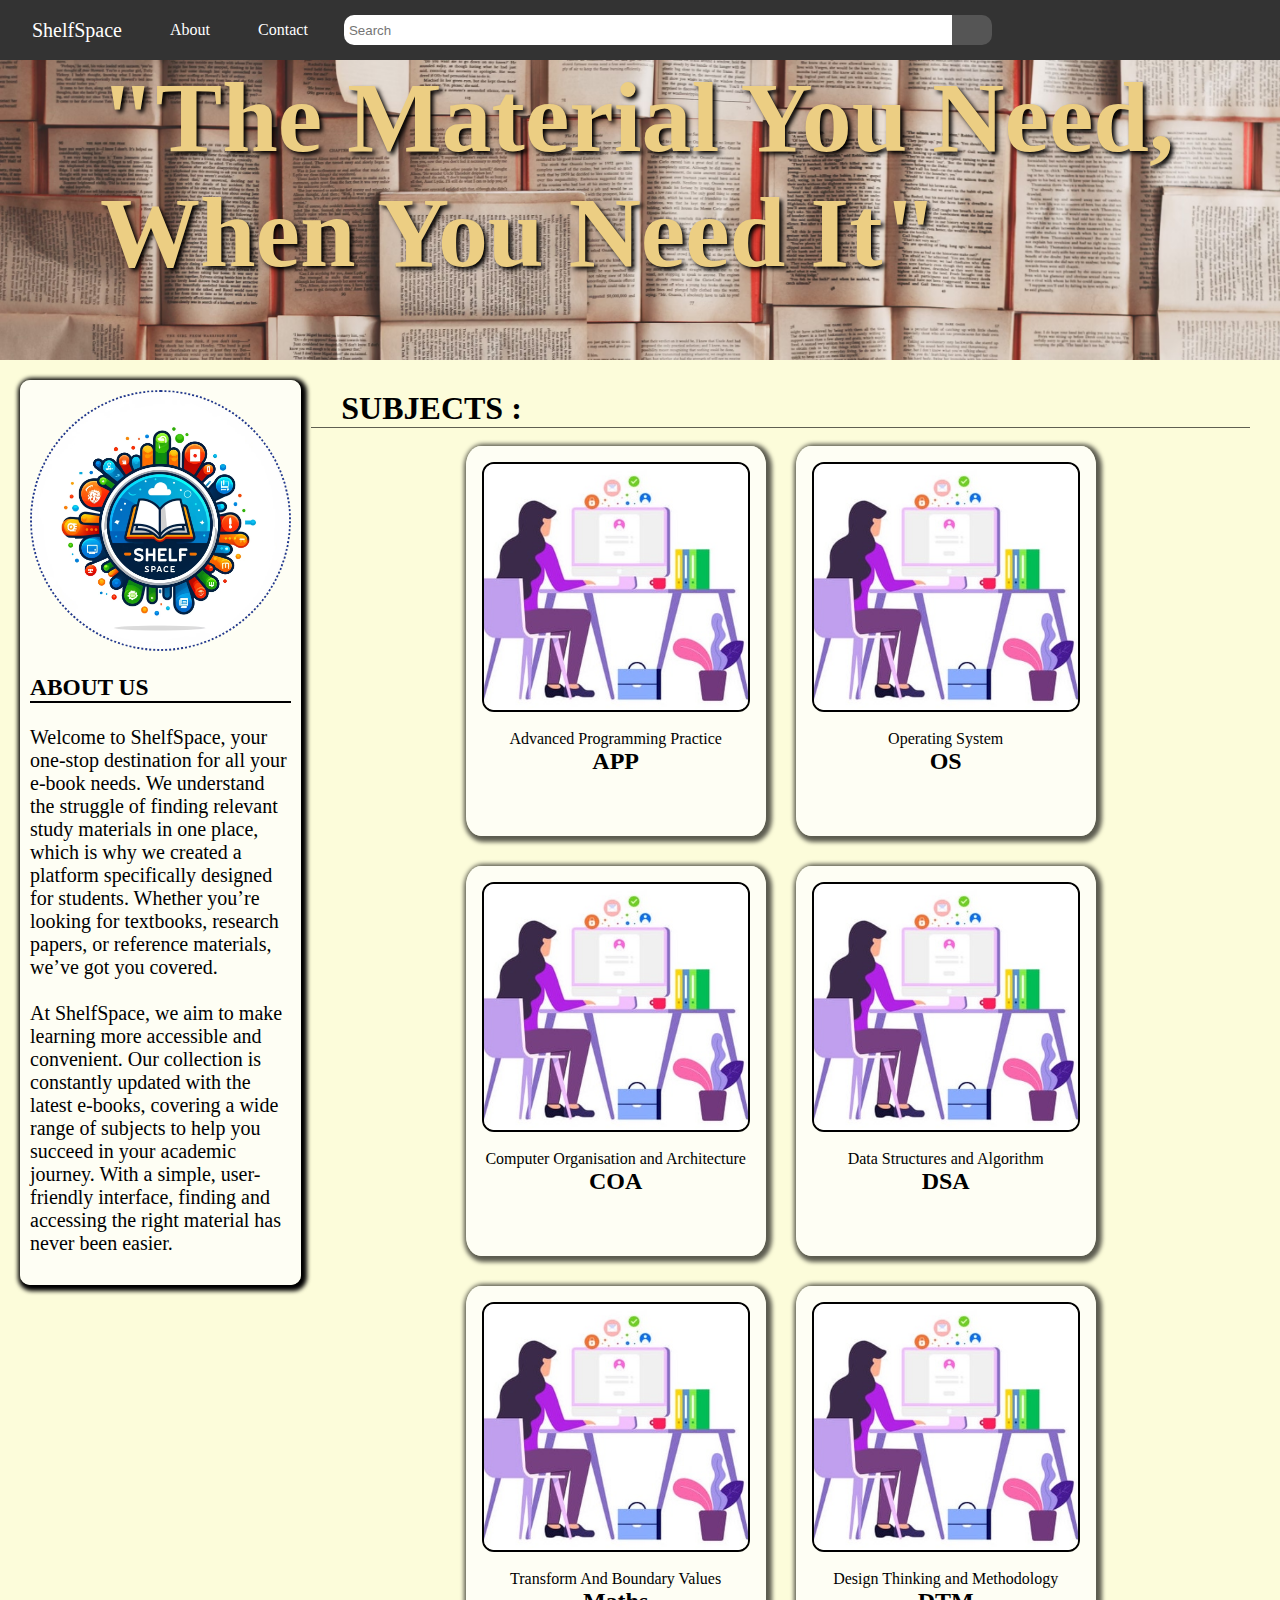
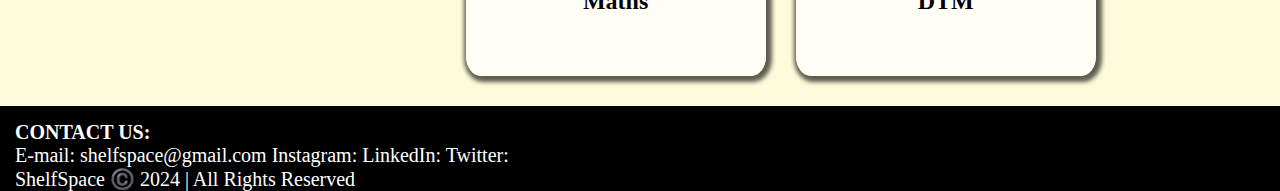
<file: index.html>
<!DOCTYPE html>
<html lang="en">
<head>
    <meta charset="UTF-8">
    <meta name="viewport" content="width=device-width, initial-scale=1.0">
    <title>ShelfSpace Website</title>
    <link rel="stylesheet" href="styles.css">
    <link rel="stylesheet" href="https://cdnjs.cloudflare.com/ajax/libs/font-awesome/6.6.0/css/all.min.css" integrity="sha512-Kc323vGBEqzTmouAECnVceyQqyqdsSiqLQISBL29aUW4U/M7pSPA/gEUZQqv1cwx4OnYxTxve5UMg5GT6L4JJg==" crossorigin="anonymous" referrerpolicy="no-referrer" />
    <style>
        .profile {
            position: relative;
            display: inline-block;
        }

        .dropdown-content {
            display: none; 
            position: absolute;
            top: 100%;
            right: 0; 
            background-color:#b3ddfb;
            width: 180px; 
            box-shadow: 0px 16px 16px rgba(0, 0, 0, 0.776);
            padding: 10px;
            border-radius: 8px;
            z-index: 1;
            font-family: Cambria, Cochin, Georgia, Times, 'Times New Roman', serif;
            font-weight: bold;
            border:2px solid black;
        }

        .dropdown-content p, .dropdown-content a {
            margin: 0;
            padding: 8px 0;
            color: #01080caa;
        }

        .dropdown-content a {
            text-decoration: none;
            padding: 8px;
            display: block;
            border-top: 1px solid black;
        }

        .dropdown-content a:hover {
            background-color:white;
        }

    </style>
</head>
<body>
    <header>
        <div class="navbar">
            <div class="icon_one border">
                <p>ShelfSpace</p>
            </div>
            <div class="about_us border">
                <a href="#about_uss">About</a>
            </div>
            <div class="contact-us border">
                <a href="#contact_us">Contact</a>
            </div>
            <div class="search_bar">
                <input id="searchInput" onkeyup="searchSubjects()" placeholder="Search" class="search_button">
                <div class="search_icon">
                    <i class="fa-solid fa-magnifying-glass"></i>
                </div>
            </div>
            <div class="profile border">
                <a href="javascript:void(0);" onclick="toggleDropdown()"><i class="fa-solid fa-user"></i></a>
                <div id="dropdown" class="dropdown-content">
                    <p id="userName">Username: Loading...</p>
                    <a href="javascript:void(0);" onclick="logout()">Log Out</a>
                </div>
            </div>
        </div>
    </header>

    <div class="slogan">
        <h1>"The Material You Need, When You Need It"</h1>
    </div>

    <!-- Content and Subjects -->
    <div class="content">
        <div id="about_uss">
            <div class="logo">
                <img src="./images/logo.webp" alt="logo">
            </div><br>
            <h3>ABOUT US</h3><br>
            <p>Welcome to ShelfSpace, your one-stop destination for all your e-book needs. We understand the struggle of finding relevant study materials in one place, which is why we created a platform specifically designed for students. Whether you’re looking for textbooks, research papers, or reference materials, we’ve got you covered.
                <br><br>
                At ShelfSpace, we aim to make learning more accessible and convenient. Our collection is constantly updated with the latest e-books, covering a wide range of subjects to help you succeed in your academic journey. With a simple, user-friendly interface, finding and accessing the right material has never been easier.</p>
        </div>
        <div class="material">
            <h1>SUBJECTS :</h1>
            <br>
            <div class="subject_section">
                <div class="box">
                    <div class="box_content">
                        <div class="box_image">
                            <img src="./images/login_section.jpg" alt="subject picture">
                        </div><br>
                        <a href="./app.html">Advanced Programming Practice<h2>APP</h2></a>
                    </div>
                </div>
                <div class="box">
                    <div class="box_content">
                        <div class="box_image">
                            <img src="./images/login_section.jpg" alt="subject picture"></div><br>
                        <a href="./os.html">Operating System<h2>OS</h2></a>
                    </div>    
                </div>
                <div class="box">
                    <div class="box_content">
                        <div class="box_image">
                            <img src="./images/login_section.jpg" alt="subject picture"></div><br>
                        <a href="./coa.html">Computer Organisation and Architecture<h2>COA</h2></a>
                    </div>
                </div>
                <div class="box">
                    <div class="box_content">
                        <div class="box_image">
                            <img src="./images/login_section.jpg" alt="subject picture"></div><br>
                        <a href="./dsa.html">Data Structures and Algorithm<h2>DSA</h2></a>
                    </div>
                </div>
                <div class="box">
                    <div class="box_content">
                        <div class="box_image">
                            <img src="./images/login_section.jpg" alt="subject picture"></div><br>
                        <a href="./maths.html">Transform And Boundary Values<h2>Maths</h2></a>
                    </div>
                </div>
                <div class="box">
                    <div class="box_content">
                        <div class="box_image">
                            <img src="./images/login_section.jpg" alt="subject picture"></div><br>
                        <a href="./dtm.html">Design Thinking and Methodology<h2>DTM</h2></a>
                    </div>
                </div>
            </div>
        </div>
    </div>

    <footer>
        <div id="contact_us">
            <h4>CONTACT US:</h4>
            <a href="akamresh78963@gmail.com">E-mail: shelfspace@gmail.com</a>
            <a href="#">Instagram: <i class="fa-brands fa-instagram"></i></a>  
            <a href="www.linkedin.com/in/akamresh">LinkedIn: <i class="fa-brands fa-linkedin-in"></i></a>
            <a href="#">Twitter: <i class="fa-brands fa-twitter"></i></a>
            <br>
            ShelfSpace ©️ 2024 | All Rights Reserved
        </div>
    </footer>

    <!-- Search and User Details Functionality -->
    <script>
        function searchSubjects() {
            let input = document.getElementById('searchInput').value.toLowerCase();
            let boxes = document.getElementsByClassName('box');
            for (let i = 0; i < boxes.length; i++) {
                let subjectName = boxes[i].getElementsByTagName('h2')[0];
                if (subjectName) {
                    let txtValue = subjectName.textContent || subjectName.innerText;
                    boxes[i].style.display = txtValue.toLowerCase().includes(input) ? "" : "none";
                }
            }
        }

        // Toggle and Fetch User Details
        function toggleDropdown() {
            let dropdown = document.getElementById('dropdown');
            dropdown.style.display = dropdown.style.display === 'block' ? 'none' : 'block';

            if (dropdown.style.display === 'block') {
                fetchUserDetails();
            }
        }

        function fetchUserDetails() {
            fetch('getUserDetails.php')
                .then(response => response.json())
                .then(data => {
                    if (data.success) {
                        document.getElementById('userName').innerText = `Username: ${data.username}`;
                    } else {
                        document.getElementById('userName').innerText = 'Username: Not available';
                        alert(data.message || 'Failed to fetch user details.');
                    }
                })
                .catch(error => {
                    console.error('Error fetching user details:', error);
                    document.getElementById('userName').innerText = 'Username: Unknown';
                });
        }

        function logout() {
            // Perform logout action
            window.location.href = './login.html';
        }
    </script>
</body>
</html>
</file>
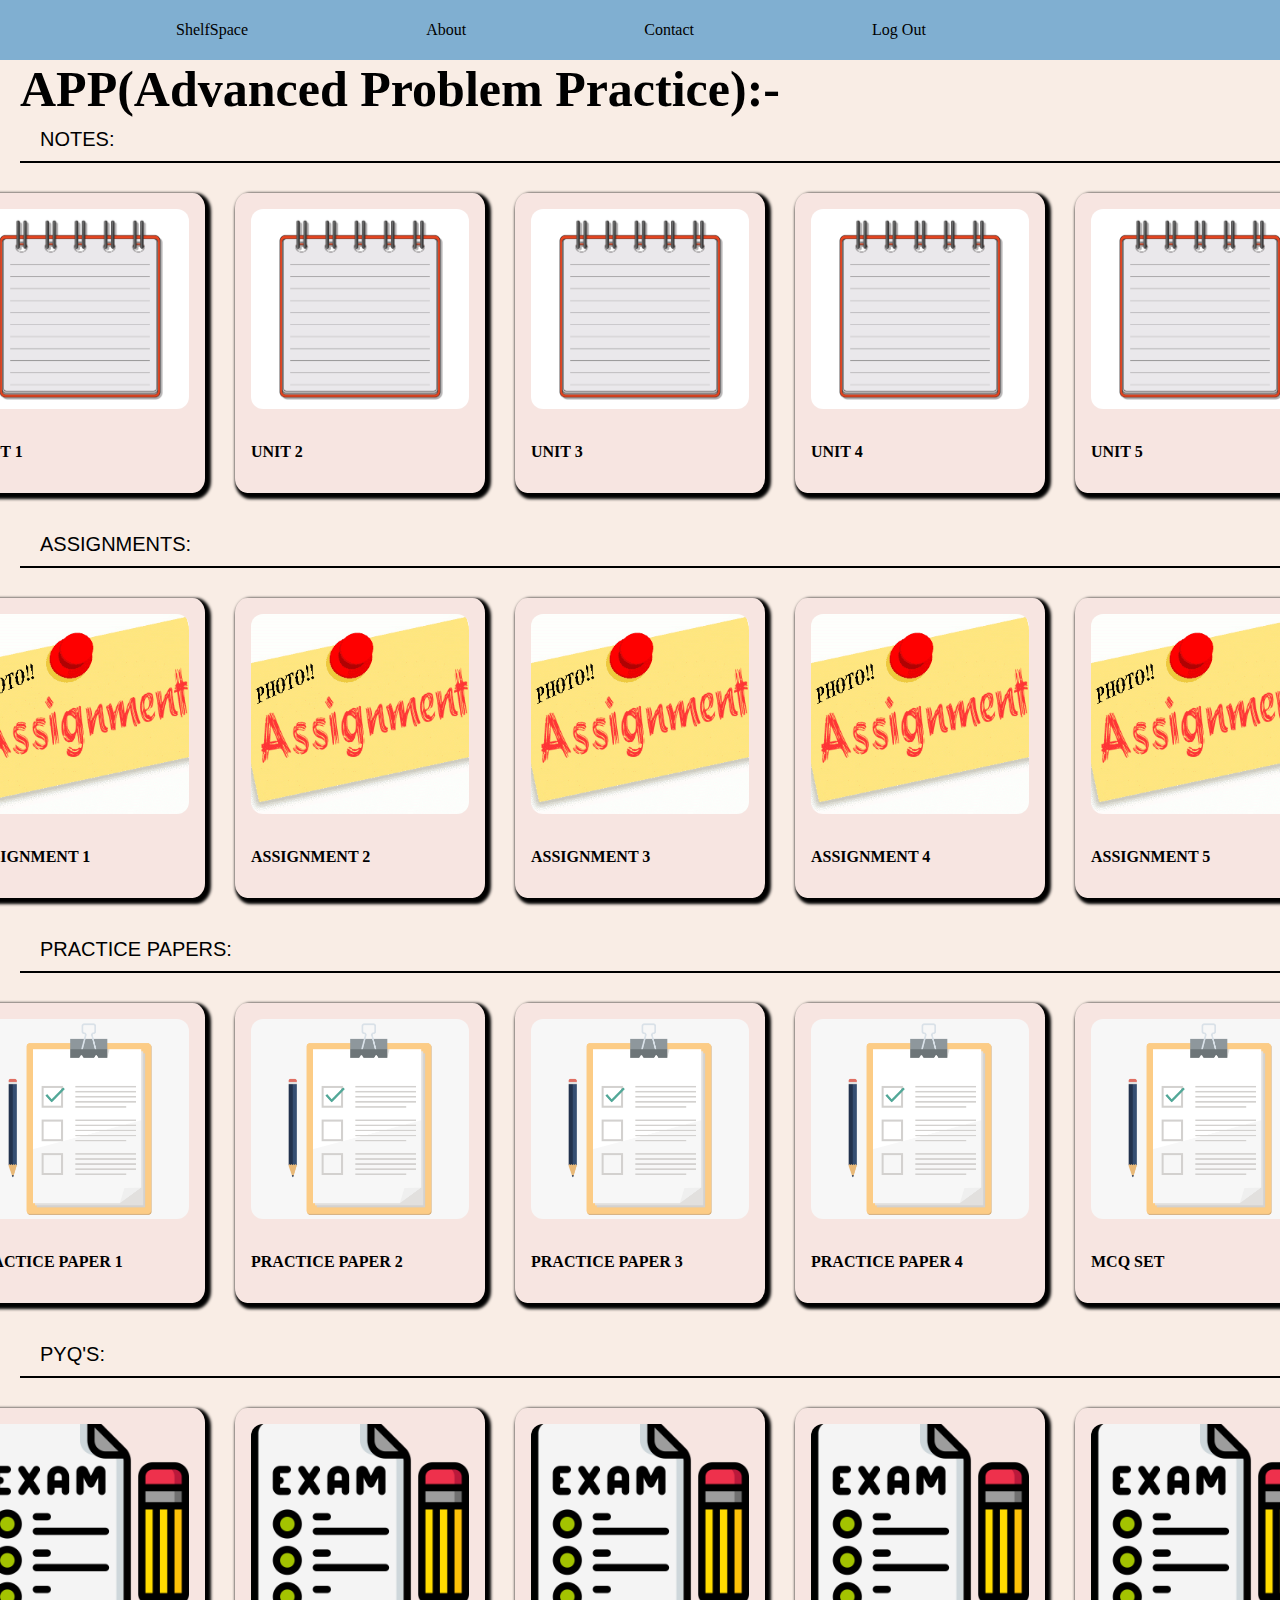
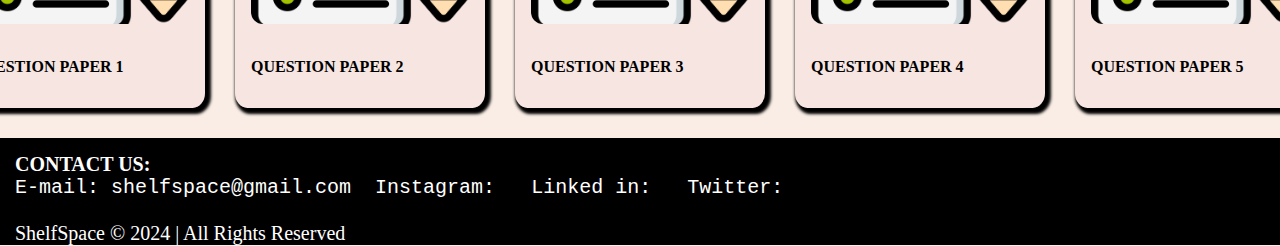
<file: app.html>
<!DOCTYPE html>
<html lang="en">
<head>
    <meta charset="UTF-8">
    <meta name="viewport" content="width=device-width, initial-scale=1.0">
    <title>APP</title>
    <link rel="stylesheet" href="subject.css">
    <link rel="stylesheet" href="https://cdnjs.cloudflare.com/ajax/libs/font-awesome/6.6.0/css/all.min.css" integrity="sha512-Kc323vGBEqzTmouAECnVceyQqyqdsSiqLQISBL29aUW4U/M7pSPA/gEUZQqv1cwx4OnYxTxve5UMg5GT6L4JJg==" crossorigin="anonymous" referrerpolicy="no-referrer" />
</head>
<body>
    <header>
        <div class="navbar">
            <div class="icon_one border">
                <p><a href="./index.html" >ShelfSpace</a></p>
            </div>
            <div class="about_us border">
                <a href="#about_uss">About</a>
            </div>
            <div class="contact-us border">
                <a href="#contact_us">Contact</a>
            </div>
            <div class="contact-us border">
                <a href="./login.html">Log Out</a>
            </div>
            <div class="profile border">
               <a href=".a"> <i class="fa-solid fa-user"></i></a>
            </div>
        </div>
    </header>
     <div id="notes">APP(Advanced Problem Practice):-
        <div id="call"></div>
    </div>
    <div id="top"class="heading4">
        NOTES:
    </div>
    <div class="shop_section">
        <div class="box1 box">
            <div class="box_content">
                <div class="box_image">
                    <img src="./images/notes.jpg" alt="notes">
                </div>
                <a href="./sem 3/AAP/UNIT1.pdf"><BR><h4>UNIT 1</h4></a>
            </div>
        </div>
        <div class="box2 box">
            <div class="box_content">
                <div class="box_image">
                    <img src="./images/notes.jpg" alt="notes"></div>
                <a href="./sem 3/AAP/unit2.pdf"><BR><h4>UNIT 2</h4></a>
            </div>    
        </div>
        <div class="box3 box">
            <div class="box_content">
                <div class="box_image">
                    <img src="./images/notes.jpg" alt="notes"></div>
                <a href="./sem 3/AAP/unit-3.pdf"><BR><h4>UNIT 3</h4></a>
            </div>
        </div>
        <div class="box3 box">
            <div class="box_content">
                <div class="box_image">
                    <img src="./images/notes.jpg" alt="notes"></div>
                <a href="./sem 3/AAP/unit-4.pdf"><BR><h4>UNIT 4</h4></a>
            </div>
        </div>
        <div class="box4 box">
            <div class="box_content">
                <div class="box_image">
                    <img src="./images/notes.jpg" alt="notes"></div>
                <a href="./sem 3/AAP/unit-5.pdf"><BR><h4>UNIT 5</h4></a>
            </div>
        </div>
    </div>
    <div id="top"class="heading4">
        ASSIGNMENTS:
    </div>
    <div class="shop_section">
        <div class="box1 box">
            <div class="box_content">
                <div class="box_image">
                    <img src="./images/Assignment.jpeg" alt="notes">
                </div>
                <a href="./sem 3/AAP/Assignments/Tutorial 01.pdf"><BR><h4>ASSIGNMENT 1</h4></a>
            </div>
        </div>
        <div class="box2 box">
            <div class="box_content">
                <div class="box_image">
                    <img src="./images/Assignment.jpeg" alt="notes"></div>
                <a href="./sem 3/AAP/Assignments/Tutorial 02.pdf"><BR><h4>ASSIGNMENT 2</h4></a>
            </div>    
        </div>
        <div class="box3 box">
            <div class="box_content">
                <div class="box_image">
                    <img src="./images/Assignment.jpeg" alt="notes"></div>
                <a href="./sem 3/AAP/Assignments/Tutorial 03.pdf"><BR><h4>ASSIGNMENT 3</h4></a>
            </div>
        </div>
        <div class="box3 box">
            <div class="box_content">
                <div class="box_image">
                    <img src="./images/Assignment.jpeg" alt="notes"></div>
                <a href="./sem 3/AAP/Assignments/Tutorial 04.pdf"><BR><h4>ASSIGNMENT 4</h4></a>
            </div>
        </div>
        <div class="box4 box">
            <div class="box_content">
                <div class="box_image">
                    <img src="./images/Assignment.jpeg" alt="notes"></div>
                <a href="./sem 3/AAP/Assignments/Tutorial 05.pdf"><BR><h4>ASSIGNMENT 5</h4></a>
            </div>
        </div>
    </div>
    <div id="top"class="heading4">
        PRACTICE PAPERS:
    </div>
    <div class="shop_section">
        <div class="box1 box">
            <div class="box_content">
                <div class="box_image">
                    <img src="./images/assignment.png" alt="notes">
                </div>
                <a href="./sem 3/AAP/Papers/New folder/CT-2 APP Set FN A1 (1).pdf"><BR><h4> PRACTICE PAPER 1</h4></a>
            </div>
        </div>
        <div class="box2 box">
            <div class="box_content">
                <div class="box_image">
                    <img src="./images/assignment.png" alt="notes"></div>
                <a href="./sem 3/AAP/Papers/New folder/CT-2 APP Set FN A1.pdf"><BR><h4> PRACTICE PAPER 2</h4></a>
            </div>    
        </div>
        <div class="box3 box">
            <div class="box_content">
                <div class="box_image">
                    <img src="./images/assignment.png" alt="notes"></div>
                <a href="./sem 3/AAP/Papers/New folder/CT-2 APP Set FN A2 (1).pdf"><BR><h4> PRACTICE PAPER 3</h4></a>
            </div>
        </div>
        <div class="box3 box">
            <div class="box_content">
                <div class="box_image">
                    <img src="./images/assignment.png" alt="notes"></div>
                <a href="./sem 3/AAP/Papers/New folder/CT-2 APP Set FN A2.pdf"><BR><h4> PRACTICE PAPER 4</h4></a>
            </div>
        </div>
        <div class="box4 box">
            <div class="box_content">
                <div class="box_image">
                    <img src="./images/assignment.png" alt="notes"></div>
                <a href="./sem 3/AAP/Papers/New folder/CT-3 Set 1 - Batch1 - MCQ (1).pdf"><BR><h4>MCQ SET</h4></a>
            </div>
        </div>
    </div>
    <div id="top"class="heading4">
        PYQ'S:
    </div>
    <div class="shop_section">
        <div class="box1 box">
            <div class="box_content">
                <div class="box_image">
                    <img src="./images/SEMESTER.png" alt="notes">
                </div>
                <a href="./sem 3/AAP/Papers/End SEM/End Sem Papaer 2022.pdf"><BR><h4>QUESTION PAPER 1</h4></a>
            </div>
        </div>
        <div class="box2 box">
            <div class="box_content">
                <div class="box_image">
                    <img src="./images/SEMESTER.png" alt="notes"></div>
                <a href="./sem 3/AAP/Papers/End SEM/End Sem Papaer 2022.pdf"><BR><h4>QUESTION PAPER 2</h4></a>
            </div>    
        </div>
        <div class="box3 box">
            <div class="box_content">
                <div class="box_image">
                    <img src="./images/SEMESTER.png" alt="notes"></div>
                <a href="./sem 3/AAP/Papers/End SEM/End Sem Papaer 2022.pdf"><BR><h4>QUESTION PAPER 3</h4></a>
            </div>
        </div>
        <div class="box3 box">
            <div class="box_content">
                <div class="box_image">
                    <img src="./images/SEMESTER.png" alt="notes"></div>
                <a href="./sem 3/AAP/Papers/End SEM/End Sem Papaer 2022.pdf"><BR><h4>QUESTION PAPER 4</h4></a>
            </div>
        </div>
        <div class="box4 box">
            <div class="box_content">
                <div class="box_image">
                    <img src="./images/SEMESTER.png" alt="notes"></div>
                <a href="./sem 3/AAP/Papers/End SEM/End Sem Papaer 2022.pdf"><BR><h4>QUESTION PAPER 5</h4></a>
            </div>
        </div>
    </div>
    <footer>
        <div id="contact_us">
          <h4>CONTACT US:</h4>
          <pre><a href="#">E-mail: shelfspace@gmail.com</a>  <a href="#">Instagram: <i class="fa-brands fa-instagram"></i></a>  <a href="#">Linked in: <i class="fa-brands fa-linkedin-in"></i></a>  <a href="#">Twitter:<i class="fa-brands fa-twitter"></i></a></pre>
          <br>
          ShelfSpace © 2024 | All Rights Reserved
      </div>
      </footer>

    

</body> 
</html>
</file>
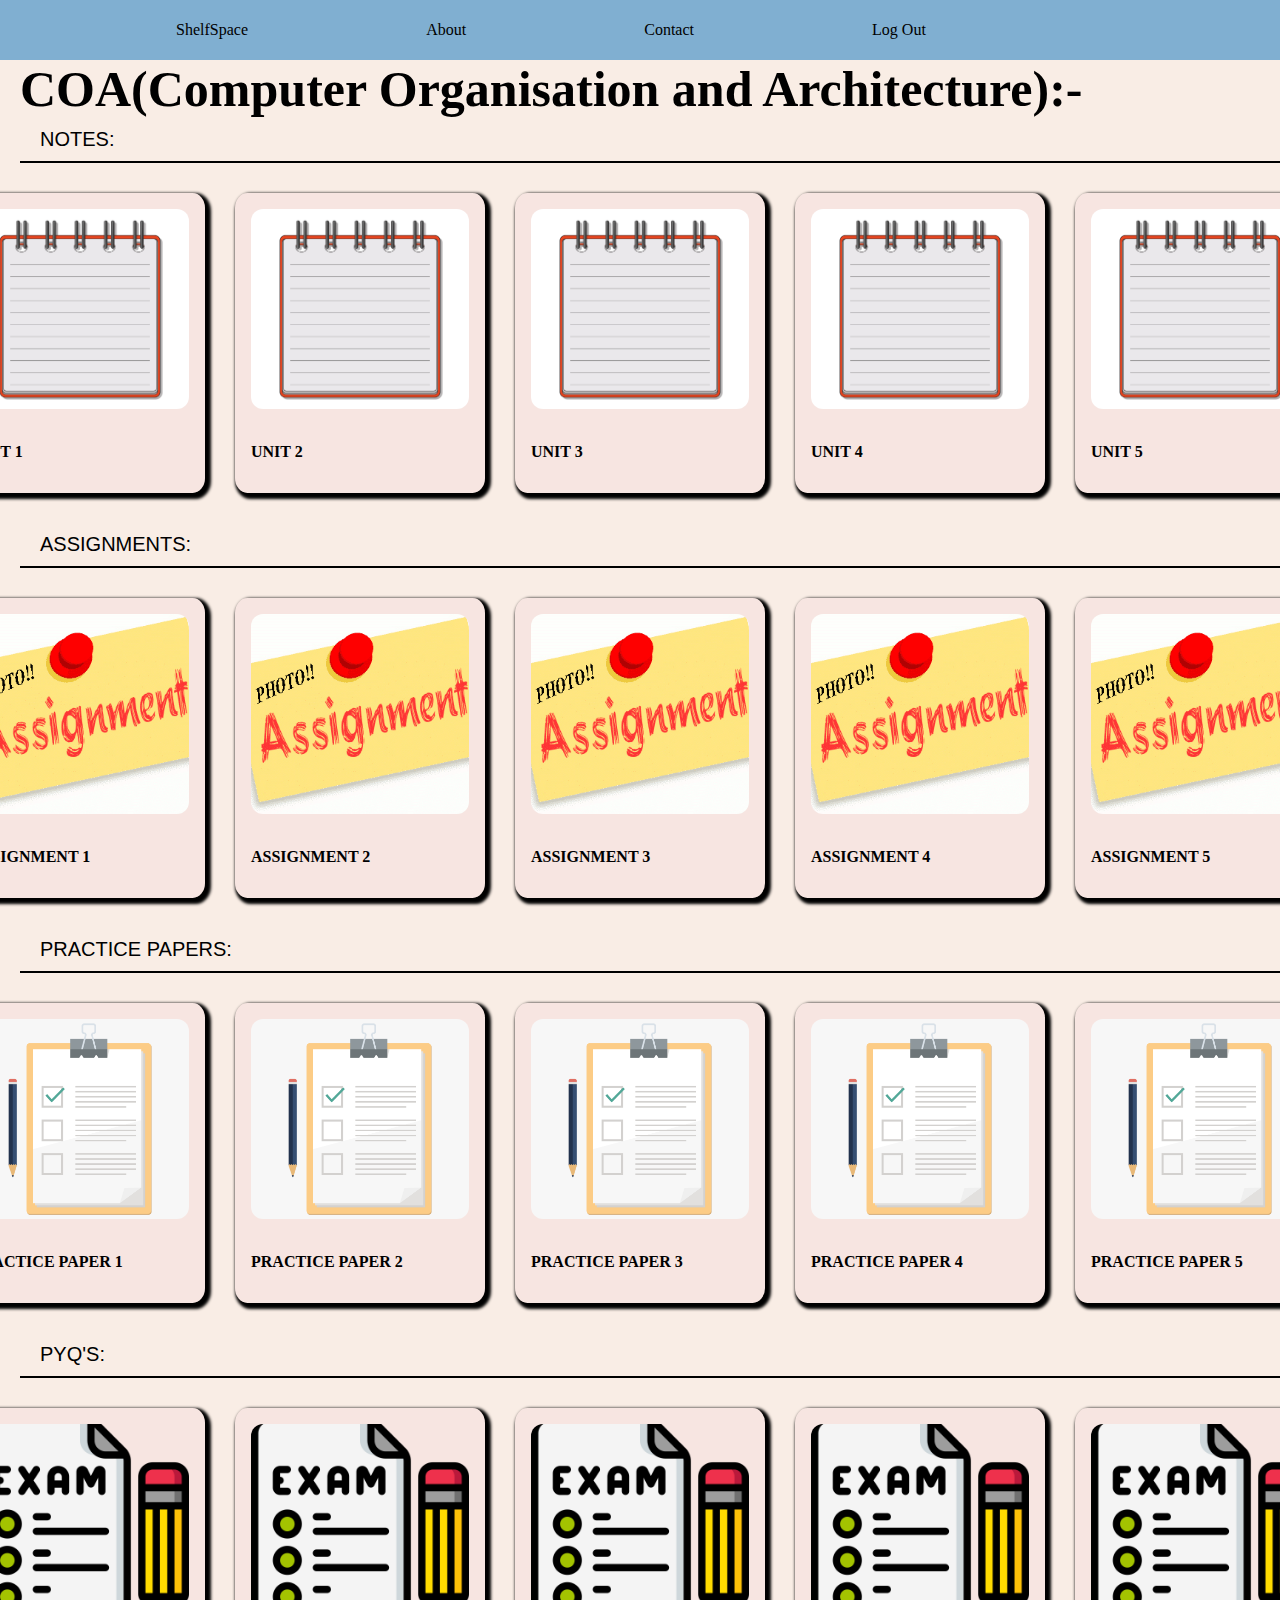
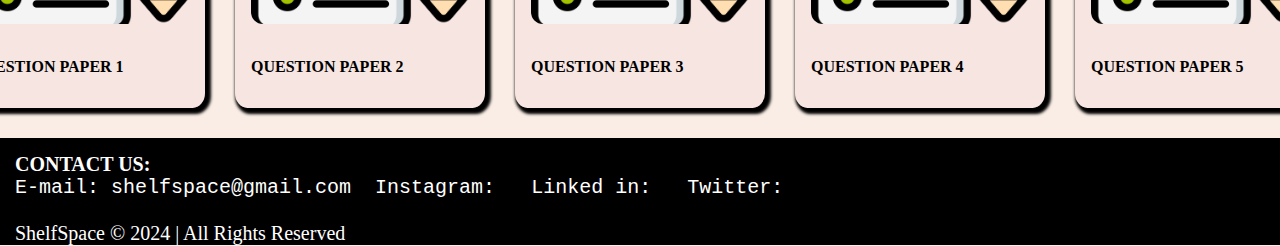
<file: coa.html>
<!DOCTYPE html>
<html lang="en">
<head>
    <meta charset="UTF-8">
    <meta name="viewport" content="width=device-width, initial-scale=1.0">
    <title>COA</title>
    <link rel="stylesheet" href="subject.css">
    <link rel="stylesheet" href="https://cdnjs.cloudflare.com/ajax/libs/font-awesome/6.6.0/css/all.min.css" integrity="sha512-Kc323vGBEqzTmouAECnVceyQqyqdsSiqLQISBL29aUW4U/M7pSPA/gEUZQqv1cwx4OnYxTxve5UMg5GT6L4JJg==" crossorigin="anonymous" referrerpolicy="no-referrer" />
</head>
<body>
    <header>
        <div class="navbar">
            <div class="icon_one border">
                <p><a href="./index.html" >ShelfSpace</a></p>
            </div>
            <div class="about_us border">
                <a href="#about_uss">About</a>
            </div>
            <div class="contact-us border">
                <a href="#contact_us">Contact</a>
            </div>
            <div class="contact-us border">
                <a href="./login.html">Log Out</a>
            </div>
            <div class="profile border">
               <a href=".a"> <i class="fa-solid fa-user"></i></a>
            </div>
        </div>
    </header>
     <div id="notes">COA(Computer Organisation and Architecture):-
        <div id="call"></div>
    </div>
    <div id="top"class="heading4">
        NOTES:
    </div>
    <div class="shop_section">
        <div class="box1 box">
            <div class="box_content">
                <div class="box_image">
                    <img src="./images/notes.jpg" alt="notes">
                </div>
                <a href="./sem 3/COA/Unit 1 notes part 1.pdf"><BR><h4>UNIT 1</h4></a>
            </div>
        </div>
        <div class="box2 box">
            <div class="box_content">
                <div class="box_image">
                    <img src="./images/notes.jpg" alt="notes"></div>
                <a href="./sem 3/COA/Unit 1 Handwritten notes.pdf"><BR><h4>UNIT 2</h4></a>
            </div>    
        </div>
        <div class="box3 box">
            <div class="box_content">
                <div class="box_image">
                    <img src="./images/notes.jpg" alt="notes"></div>
                <a href="./sem 3/COA/unit-1.pdf"><BR><h4>UNIT 3</h4></a>
            </div>
        </div>
        <div class="box3 box">
            <div class="box_content">
                <div class="box_image">
                    <img src="./images/notes.jpg" alt="notes"></div>
                <a href="./sem 3/COA/unit-4.pdf"><BR><h4>UNIT 4</h4></a>
            </div>
        </div>
        <div class="box4 box">
            <div class="box_content">
                <div class="box_image">
                    <img src="./images/notes.jpg" alt="notes"></div>
                <a href="./sem 3/COA/Unit V.pdf"><BR><h4>UNIT 5</h4></a>
            </div>
        </div>
    </div>
    <div id="top"class="heading4">
        ASSIGNMENTS:
    </div>
    <div class="shop_section">
        <div class="box1 box">
            <div class="box_content">
                <div class="box_image">
                    <img src="./images/Assignment.jpeg" alt="notes">
                </div>
                <a href="./sem 3/COA/assi 1.pdf"><BR><h4>ASSIGNMENT 1</h4></a>
            </div>
        </div>
        <div class="box2 box">
            <div class="box_content">
                <div class="box_image">
                    <img src="./images/Assignment.jpeg" alt="notes"></div>
                <a href="./sem 3/COA/assi 2.pdf"><BR><h4>ASSIGNMENT 2</h4></a>
            </div>    
        </div>
        <div class="box3 box">
            <div class="box_content">
                <div class="box_image">
                    <img src="./images/Assignment.jpeg" alt="notes"></div>
                <a href="./sem 3/COA/assi 3.pdf"><BR><h4>ASSIGNMENT 3</h4></a>
            </div>
        </div>
        <div class="box3 box">
            <div class="box_content">
                <div class="box_image">
                    <img src="./images/Assignment.jpeg" alt="notes"></div>
                <a href="./sem 3/COA/assi 4.pdf"><BR><h4>ASSIGNMENT 4</h4></a>
            </div>
        </div>
        <div class="box4 box">
            <div class="box_content">
                <div class="box_image">
                    <img src="./images/Assignment.jpeg" alt="notes"></div>
                <a href="./sem 3/COA/assi 5.pdf"><BR><h4>ASSIGNMENT 5</h4></a>
            </div>
        </div>
    </div>
    <div id="top"class="heading4">
        PRACTICE PAPERS:
    </div>
    <div class="shop_section">
        <div class="box1 box">
            <div class="box_content">
                <div class="box_image">
                    <img src="./images/assignment.png" alt="notes">
                </div>
                <a href="./sem 3/COA/prac 111.pdf"><BR><h4> PRACTICE PAPER 1</h4></a>
            </div>
        </div>
        <div class="box2 box">
            <div class="box_content">
                <div class="box_image">
                    <img src="./images/assignment.png" alt="notes"></div>
                <a href="./sem 3/COA/prac 11.pdf"><BR><h4> PRACTICE PAPER 2</h4></a>
            </div>    
        </div>
        <div class="box3 box">
            <div class="box_content">
                <div class="box_image">
                    <img src="./images/assignment.png" alt="notes"></div>
                <a href="./sem 3/COA/prac 1.pdf"><BR><h4> PRACTICE PAPER 3</h4></a>
            </div>
        </div>
        <div class="box3 box">
            <div class="box_content">
                <div class="box_image">
                    <img src="./images/assignment.png" alt="notes"></div>
                <a href="./sem 3/COA/prac 4.pdf"><BR><h4> PRACTICE PAPER 4</h4></a>
            </div>
        </div>
        <div class="box4 box">
            <div class="box_content">
                <div class="box_image">
                    <img src="./images/assignment.png" alt="notes"></div>
                <a href="./sem 3/COA/prac 2.pdf"><BR><h4>PRACTICE PAPER 5</h4></a>
            </div>
        </div>
    </div>
    <div id="top"class="heading4">
        PYQ'S:
    </div>
    <div class="shop_section">
        <div class="box1 box">
            <div class="box_content">
                <div class="box_image">
                    <img src="./images/SEMESTER.png" alt="notes">
                </div>
                <a href="./sem 3/COA/18CSC203J 23-May-2022 AN.pdf"><BR><h4>QUESTION PAPER 1</h4></a>
            </div>
        </div>
        <div class="box2 box">
            <div class="box_content">
                <div class="box_image">
                    <img src="./images/SEMESTER.png" alt="notes"></div>
                <a href="./sem 3/COA/18CSC203J 23-May-2022 AN.pdf"><BR><h4>QUESTION PAPER 2</h4></a>
            </div>    
        </div>
        <div class="box3 box">
            <div class="box_content">
                <div class="box_image">
                    <img src="./images/SEMESTER.png" alt="notes"></div>
                <a href="./sem 3/COA/18CSC203J 23-May-2022 AN.pdf"><BR><h4>QUESTION PAPER 3</h4></a>
            </div>
        </div>
        <div class="box3 box">
            <div class="box_content">
                <div class="box_image">
                    <img src="./images/SEMESTER.png" alt="notes"></div>
                <a href="./sem 3/COA/18CSC203J 23-May-2022 AN.pdf"><BR><h4>QUESTION PAPER 4</h4></a>
            </div>
        </div>
        <div class="box4 box">
            <div class="box_content">
                <div class="box_image">
                    <img src="./images/SEMESTER.png" alt="notes"></div>
                <a href="./sem 3/COA/18CSC203J 23-May-2022 AN.pdf"><BR><h4>QUESTION PAPER 5</h4></a>
            </div>
        </div>
    </div>
    <footer>
        <div id="contact_us">
          <h4>CONTACT US:</h4>
          <pre><a href="#">E-mail: shelfspace@gmail.com</a>  <a href="#">Instagram: <i class="fa-brands fa-instagram"></i></a>  <a href="#">Linked in: <i class="fa-brands fa-linkedin-in"></i></a>  <a href="#">Twitter:<i class="fa-brands fa-twitter"></i></a></pre>
          <br>
          ShelfSpace © 2024 | All Rights Reserved
      </div>
      </footer>

    

</body> 
</html>
</file>
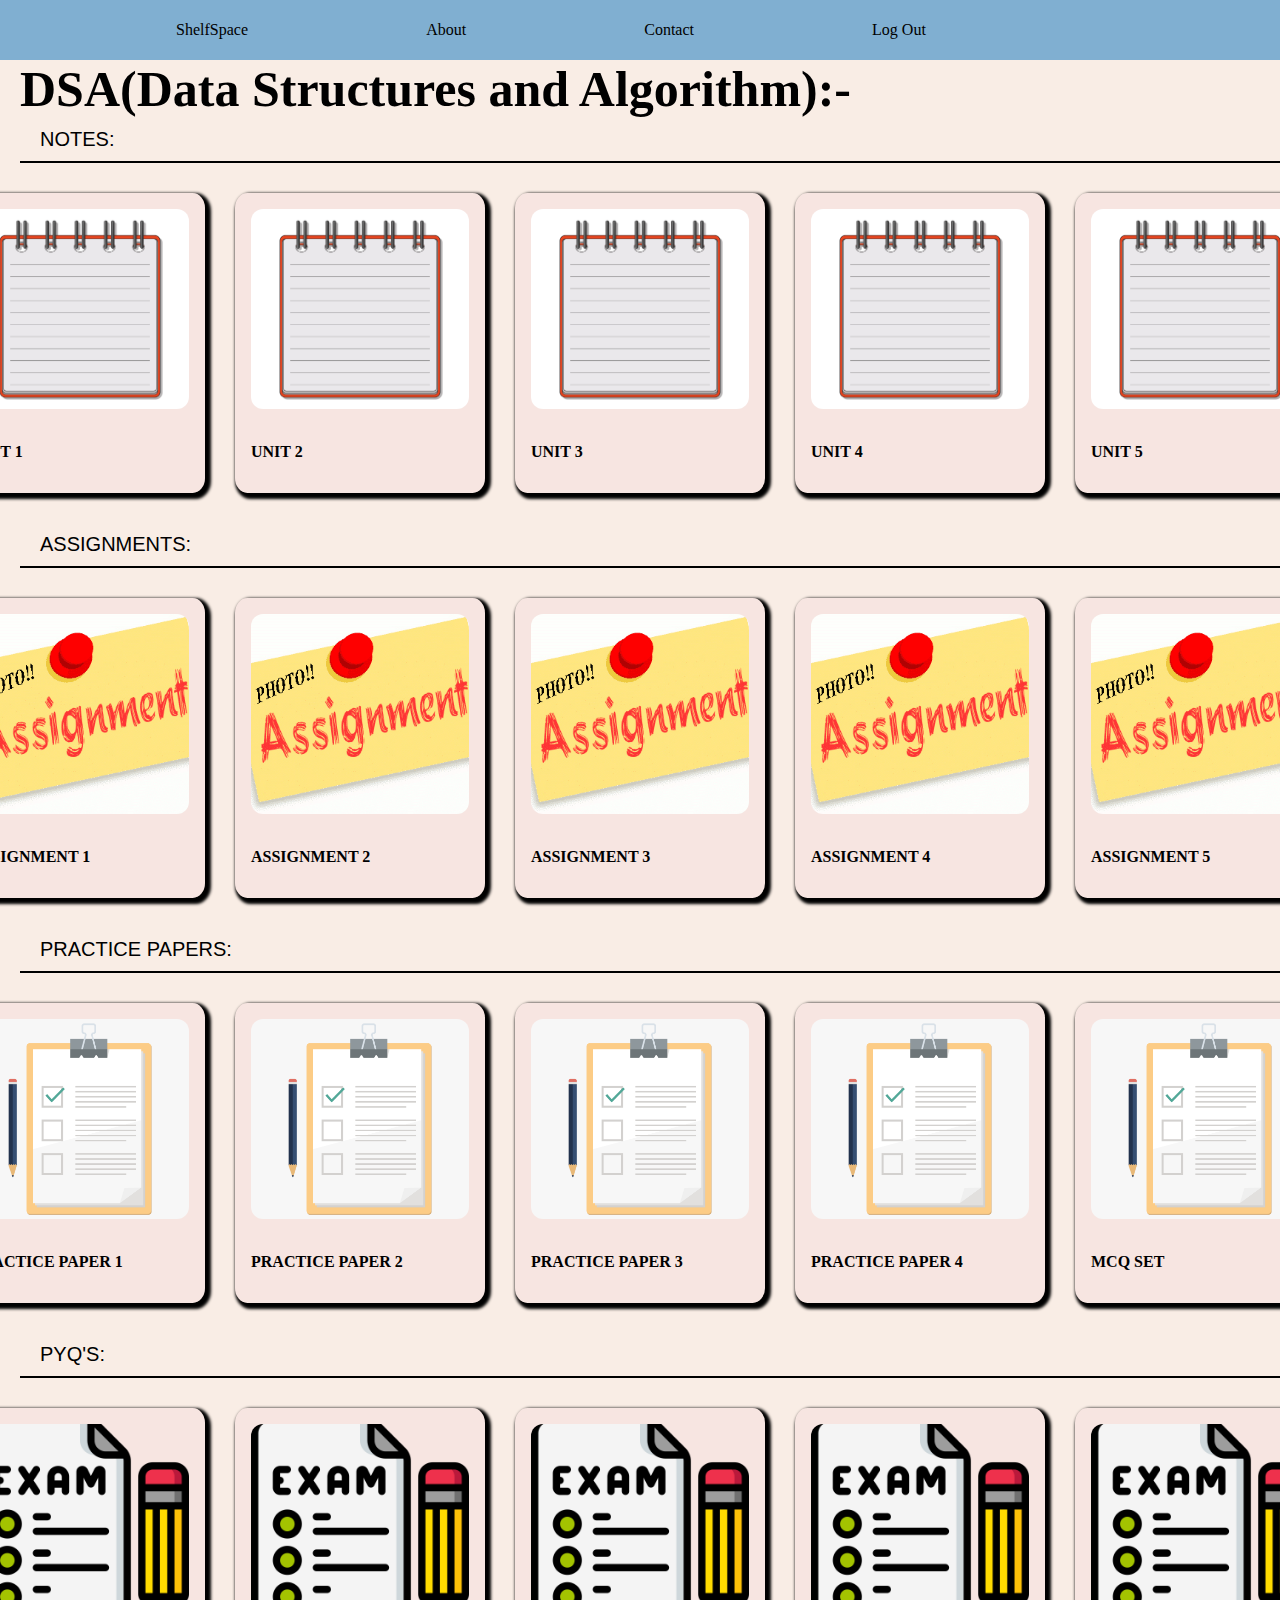
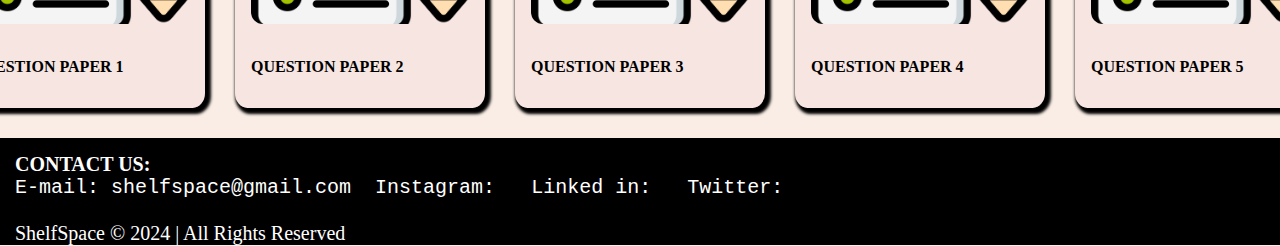
<file: dsa.html>
<!DOCTYPE html>
<html lang="en">
<head>
    <meta charset="UTF-8">
    <meta name="viewport" content="width=device-width, initial-scale=1.0">
    <title>DSA</title>
    <link rel="stylesheet" href="subject.css">
    <link rel="stylesheet" href="https://cdnjs.cloudflare.com/ajax/libs/font-awesome/6.6.0/css/all.min.css" integrity="sha512-Kc323vGBEqzTmouAECnVceyQqyqdsSiqLQISBL29aUW4U/M7pSPA/gEUZQqv1cwx4OnYxTxve5UMg5GT6L4JJg==" crossorigin="anonymous" referrerpolicy="no-referrer" />
</head>
<body>
    <header>
        <div class="navbar">
            <div class="icon_one border">
                <p><a href="./index.html" >ShelfSpace</a></p>
            </div>
            <div class="about_us border">
                <a href="#about_uss">About</a>
            </div>
            <div class="contact-us border">
                <a href="#contact_us">Contact</a>
            </div>
            <div class="contact-us border">
                <a href="./login.html">Log Out</a>
            </div>
            <div class="profile border">
               <a href=".a"> <i class="fa-solid fa-user"></i></a>
            </div>
        </div>
    </header>
     <div id="notes">DSA(Data Structures and Algorithm):-
        <div id="call"></div>
    </div>
    <div id="top"class="heading4">
        NOTES:
    </div>
    <div class="shop_section">
        <div class="box1 box">
            <div class="box_content">
                <div class="box_image">
                    <img src="./images/notes.jpg" alt="notes">
                </div>
                <a href="./sem 3/DSA/UNIT1.pdf"><BR><h4>UNIT 1</h4></a>
            </div>
        </div>
        <div class="box2 box">
            <div class="box_content">
                <div class="box_image">
                    <img src="./images/notes.jpg" alt="notes"></div>
                <a href="./sem 3/DSA/UNIT2.pdf"><BR><h4>UNIT 2</h4></a>
            </div>    
        </div>
        <div class="box3 box">
            <div class="box_content">
                <div class="box_image">
                    <img src="./images/notes.jpg" alt="notes"></div>
                <a href="./sem 3/DSA/UNIT3.pdf"><BR><h4>UNIT 3</h4></a>
            </div>
        </div>
        <div class="box3 box">
            <div class="box_content">
                <div class="box_image">
                    <img src="./images/notes.jpg" alt="notes"></div>
                <a href="./sem 3/DSA/UNIT4.pdf"><BR><h4>UNIT 4</h4></a>
            </div>
        </div>
        <div class="box4 box">
            <div class="box_content">
                <div class="box_image">
                    <img src="./images/notes.jpg" alt="notes"></div>
                <a href="./sem 3/DSA/UNIT5.pdf"><BR><h4>UNIT 5</h4></a>
            </div>
        </div>
    </div>
    <div id="top"class="heading4">
        ASSIGNMENTS:
    </div>
    <div class="shop_section">
        <div class="box1 box">
            <div class="box_content">
                <div class="box_image">
                    <img src="./images/Assignment.jpeg" alt="notes">
                </div>
                <a href="./sem 3/DSA/assi 1.pdf"><BR><h4>ASSIGNMENT 1</h4></a>
            </div>
        </div>
        <div class="box2 box">
            <div class="box_content">
                <div class="box_image">
                    <img src="./images/Assignment.jpeg" alt="notes"></div>
                <a href="./sem 3/DSA/assi 2.pdf"><BR><h4>ASSIGNMENT 2</h4></a>
            </div>    
        </div>
        <div class="box3 box">
            <div class="box_content">
                <div class="box_image">
                    <img src="./images/Assignment.jpeg" alt="notes"></div>
                <a href="./sem 3/DSA/assi 3.pdf"><BR><h4>ASSIGNMENT 3</h4></a>
            </div>
        </div>
        <div class="box3 box">
            <div class="box_content">
                <div class="box_image">
                    <img src="./images/Assignment.jpeg" alt="notes"></div>
                <a href="./sem 3/DSA/assi 4.pdf"><BR><h4>ASSIGNMENT 4</h4></a>
            </div>
        </div>
        <div class="box4 box">
            <div class="box_content">
                <div class="box_image">
                    <img src="./images/Assignment.jpeg" alt="notes"></div>
                <a href="./sem 3/DSA/asii 5.pdf"><BR><h4>ASSIGNMENT 5</h4></a>
            </div>
        </div>
    </div>
    <div id="top"class="heading4">
        PRACTICE PAPERS:
    </div>
    <div class="shop_section">
        <div class="box1 box">
            <div class="box_content">
                <div class="box_image">
                    <img src="./images/assignment.png" alt="notes">
                </div>
                <a href="./sem 3/DSA/prac 1.pdf"><BR><h4> PRACTICE PAPER 1</h4></a>
            </div>
        </div>
        <div class="box2 box">
            <div class="box_content">
                <div class="box_image">
                    <img src="./images/assignment.png" alt="notes"></div>
                <a href="./sem 3/DSA/prac 2.pdf"><BR><h4> PRACTICE PAPER 2</h4></a>
            </div>    
        </div>
        <div class="box3 box">
            <div class="box_content">
                <div class="box_image">
                    <img src="./images/assignment.png" alt="notes"></div>
                <a href="./sem 3/DSA/prac 3.pdf"><BR><h4> PRACTICE PAPER 3</h4></a>
            </div>
        </div>
        <div class="box3 box">
            <div class="box_content">
                <div class="box_image">
                    <img src="./images/assignment.png" alt="notes"></div>
                <a href="./sem 3/DSA/prac 4.pdf"><BR><h4> PRACTICE PAPER 4</h4></a>
            </div>
        </div>
        <div class="box4 box">
            <div class="box_content">
                <div class="box_image">
                    <img src="./images/assignment.png" alt="notes"></div>
                <a href="./sem 3/DSA/prac 5.pdf"><BR><h4>MCQ SET</h4></a>
            </div>
        </div>
    </div>
    <div id="top"class="heading4">
        PYQ'S:
    </div>
    <div class="shop_section">
        <div class="box1 box">
            <div class="box_content">
                <div class="box_image">
                    <img src="./images/SEMESTER.png" alt="notes">
                </div>
                <a href="./sem 3/DSA/SEM papers/DSA 1.pdf"><BR><h4>QUESTION PAPER 1</h4></a>
            </div>
        </div>
        <div class="box2 box">
            <div class="box_content">
                <div class="box_image">
                    <img src="./images/SEMESTER.png" alt="notes"></div>
                <a href="./sem 3/DSA/SEM papers/DSA 2.pdf"><BR><h4>QUESTION PAPER 2</h4></a>
            </div>    
        </div>
        <div class="box3 box">
            <div class="box_content">
                <div class="box_image">
                    <img src="./images/SEMESTER.png" alt="notes"></div>
                <a href="./sem 3/DSA/SEM papers/DSA 1.pdf"><BR><h4>QUESTION PAPER 3</h4></a>
            </div>
        </div>
        <div class="box3 box">
            <div class="box_content">
                <div class="box_image">
                    <img src="./images/SEMESTER.png" alt="notes"></div>
                <a href="./sem 3/DSA/SEM papers/DSA 2.pdf"><BR><h4>QUESTION PAPER 4</h4></a>
            </div>
        </div>
        <div class="box4 box">
            <div class="box_content">
                <div class="box_image">
                    <img src="./images/SEMESTER.png" alt="notes"></div>
                <a href="./sem 3/DSA/SEM papers/DSA 1.pdf"><BR><h4>QUESTION PAPER 5</h4></a>
            </div>
        </div>
    </div>
    <footer>
        <div id="contact_us">
          <h4>CONTACT US:</h4>
          <pre><a href="#">E-mail: shelfspace@gmail.com</a>  <a href="#">Instagram: <i class="fa-brands fa-instagram"></i></a>  <a href="#">Linked in: <i class="fa-brands fa-linkedin-in"></i></a>  <a href="#">Twitter:<i class="fa-brands fa-twitter"></i></a></pre>
          <br>
          ShelfSpace © 2024 | All Rights Reserved
      </div>
      </footer>

    

</body> 
</html>
</file>
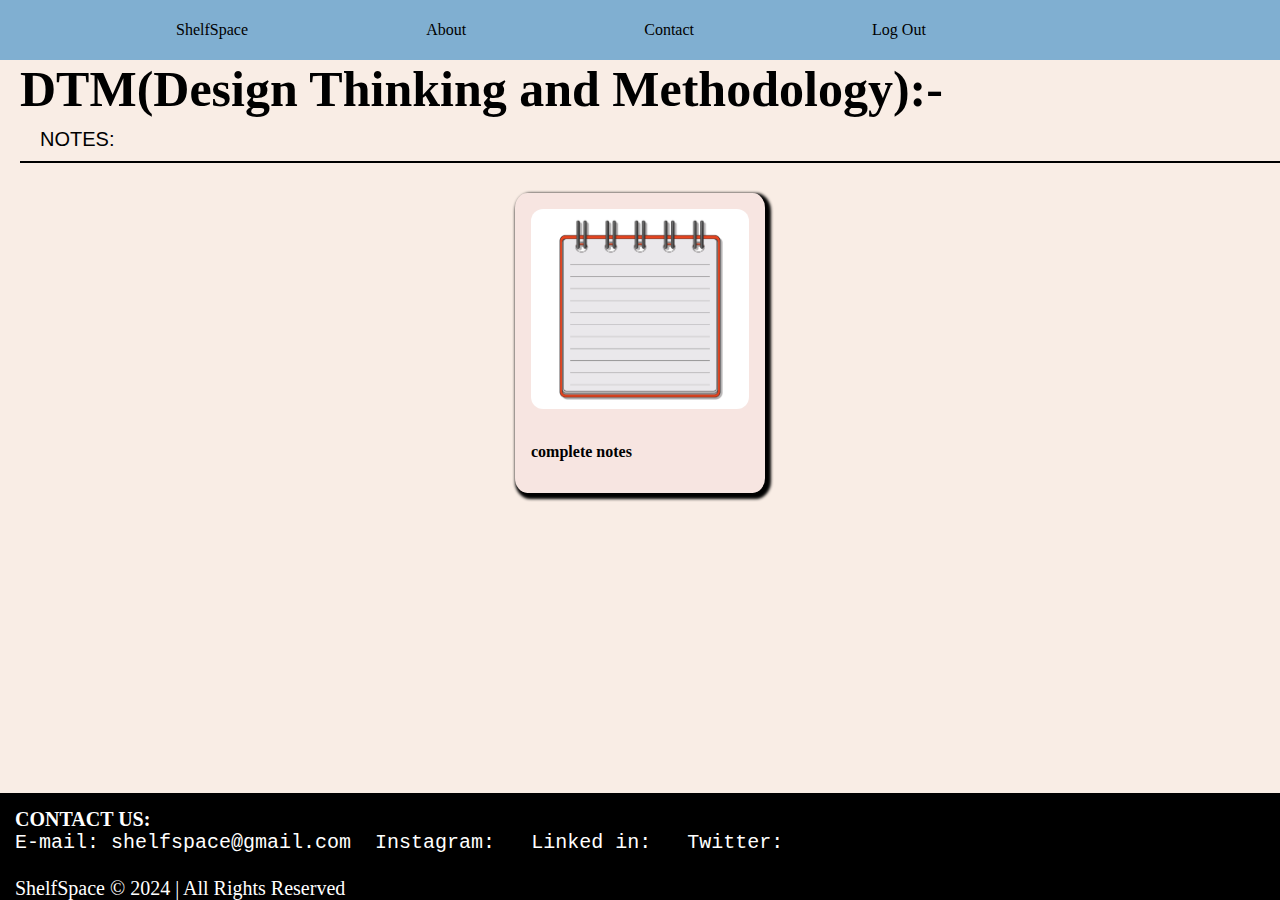
<file: dtm.html>
<!DOCTYPE html>
<html lang="en">
<head>
    <meta charset="UTF-8">
    <meta name="viewport" content="width=device-width, initial-scale=1.0">
    <title>DTM</title>
    <link rel="stylesheet" href="subject.css">
    <link rel="stylesheet" href="https://cdnjs.cloudflare.com/ajax/libs/font-awesome/6.6.0/css/all.min.css" integrity="sha512-Kc323vGBEqzTmouAECnVceyQqyqdsSiqLQISBL29aUW4U/M7pSPA/gEUZQqv1cwx4OnYxTxve5UMg5GT6L4JJg==" crossorigin="anonymous" referrerpolicy="no-referrer" />
</head>
<body>
    <header>
        <div class="navbar">
            <div class="icon_one border">
                <p><a href="./index.html" >ShelfSpace</a></p>
            </div>
            <div class="about_us border">
                <a href="#about_uss">About</a>
            </div>
            <div class="contact-us border">
                <a href="#contact_us">Contact</a>
            </div>
            <div class="contact-us border">
                <a href="./login.html">Log Out</a>
            </div>
            <div class="profile border">
               <a href=".a"> <i class="fa-solid fa-user"></i></a>
            </div>
        </div>
    </header>
     <div id="notes">DTM(Design Thinking and Methodology):-
        <div id="call"></div>
    </div>
    <div id="top"class="heading4">
        NOTES:
    </div>
    <div class="shop_section">
        <div class="box1 box">
            <div class="box_content">
                <div class="box_image">
                    <img src="./images/notes.jpg" alt="notes">
                </div>
                <a href="./sem 3/Design Thinking/DTM notes.pdf"><BR><h4>complete notes</h4></a>
            </div>
        </div>
    </div>
    <footer>
        <div id="contact_us">
          <h4>CONTACT US:</h4>
          <pre><a href="#">E-mail: shelfspace@gmail.com</a>  <a href="#">Instagram: <i class="fa-brands fa-instagram"></i></a>  <a href="#">Linked in: <i class="fa-brands fa-linkedin-in"></i></a>  <a href="#">Twitter:<i class="fa-brands fa-twitter"></i></a></pre>
          <br>
          ShelfSpace © 2024 | All Rights Reserved
      </div>
    </footer>
</body> 
</html>
</file>
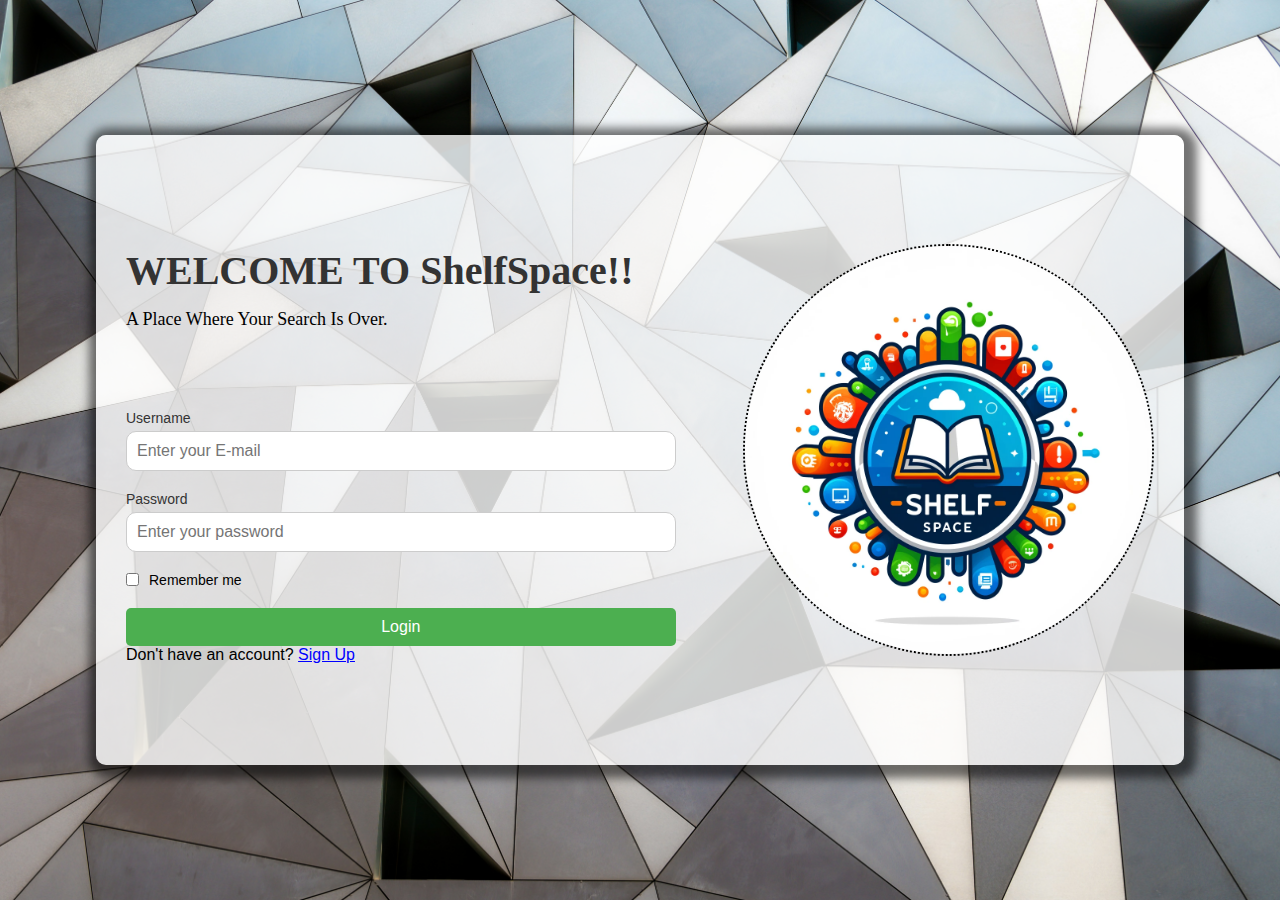
<file: login.html>
<!DOCTYPE html>
<html lang="en">
<head>
    <meta charset="UTF-8">
    <meta name="viewport" content="width=device-width, initial-scale=1.0">
    <title>ShelfSpace</title>
    <link rel="stylesheet" href="login.css">
</head>
<body>
    <div class="login-container">
        <div class="login-box">
            <div class="form-container">
                <div class="welcome">
                    <h2>WELCOME TO ShelfSpace!!</h2>
                    <p>A Place Where Your Search Is Over.</p>
                </div>
                <form id="login-form" action="login.php" method="POST">
                    <div class="input-group">
                        <label for="username">Username</label>
                        <input type="text" id="username" name="username" placeholder="Enter your E-mail" required>
                    </div>
                    <div class="input-group">
                        <label for="password">Password</label>
                        <input type="password" id="password" name="password" placeholder="Enter your password" required>
                    </div>
                    <div class="checkbox-group">
                        <input type="checkbox" id="remember-me">
                        <label for="remember-me">Remember me</label>
                    </div>
                    <div class="button-container">
                        <button type="submit" class="login-button">Login</button>
                    </div>
                    <div class="login-section">
                        <p>Don't have an account? <a href="./register.html">Sign Up</a></p>
                    </div>
                </form>
            </div>
            <div class="logo">
                <img src="./images/logo.webp" alt="logo">
            </div>
        </div>
    </div>
</body>
</html>
</file>
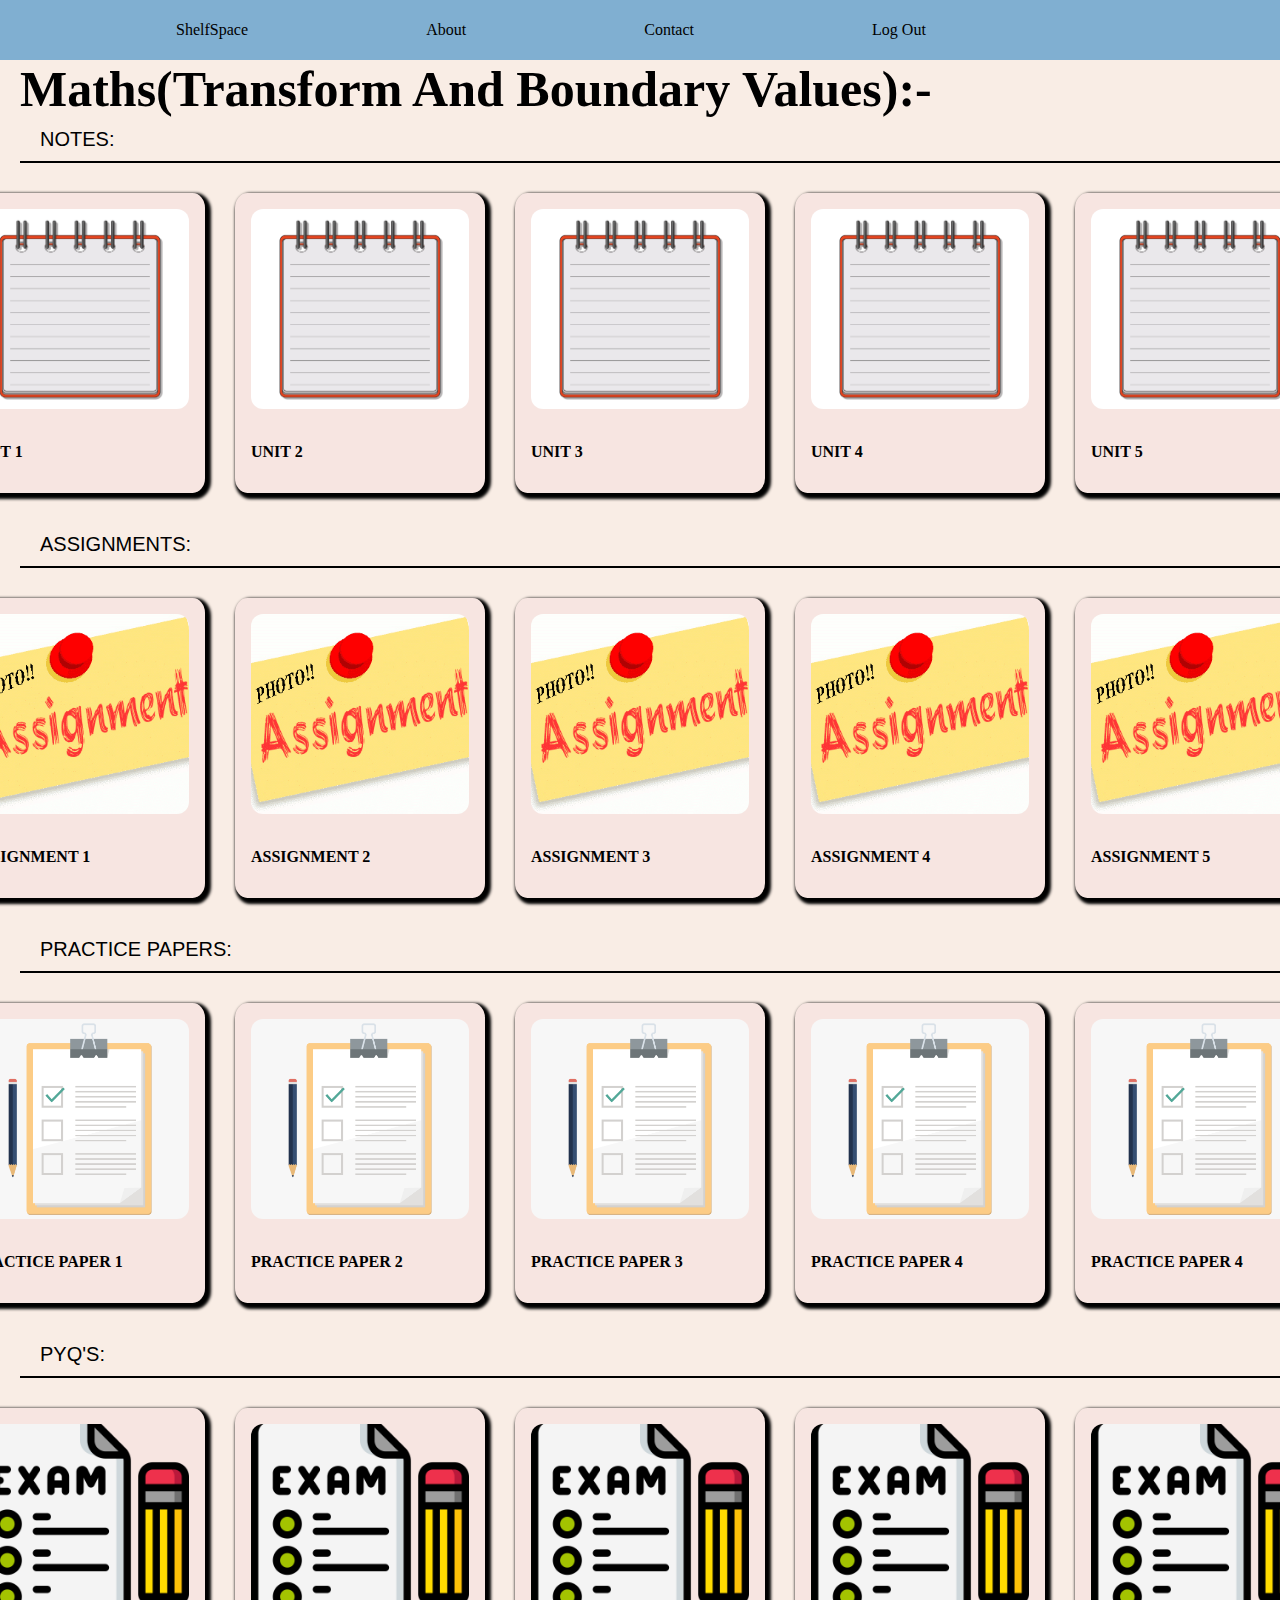
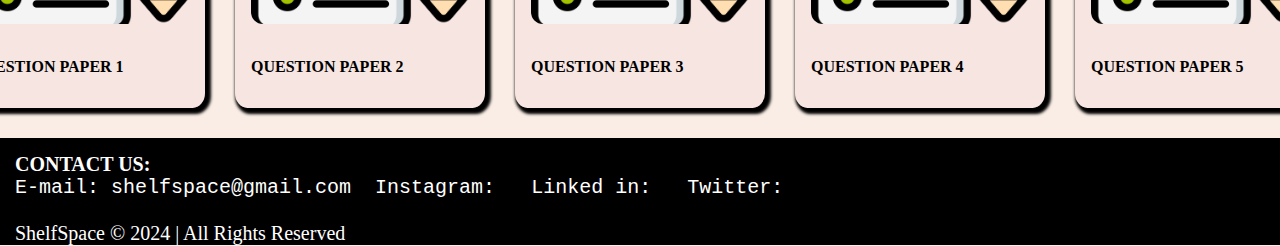
<file: maths.html>
<!DOCTYPE html>
<html lang="en">
<head>
    <meta charset="UTF-8">
    <meta name="viewport" content="width=device-width, initial-scale=1.0">
    <title>Maths</title>
    <link rel="stylesheet" href="subject.css">
    <link rel="stylesheet" href="https://cdnjs.cloudflare.com/ajax/libs/font-awesome/6.6.0/css/all.min.css" integrity="sha512-Kc323vGBEqzTmouAECnVceyQqyqdsSiqLQISBL29aUW4U/M7pSPA/gEUZQqv1cwx4OnYxTxve5UMg5GT6L4JJg==" crossorigin="anonymous" referrerpolicy="no-referrer" />
</head>
<body>
    <header>
        <div class="navbar">
            <div class="icon_one border">
                <p><a href="./index.html" >ShelfSpace</a></p>
            </div>
            <div class="about_us border">
                <a href="#about_uss">About</a>
            </div>
            <div class="contact-us border">
                <a href="#contact_us">Contact</a>
            </div>
            <div class="contact-us border">
                <a href="./login.html">Log Out</a>
            </div>
            <div class="profile border">
               <a href=".a"> <i class="fa-solid fa-user"></i></a>
            </div>
        </div>
    </header>
     <div id="notes">Maths(Transform And Boundary Values):-
        <div id="call"></div>
    </div>
    <div id="top"class="heading4">
        NOTES:
    </div>
    <div class="shop_section">
        <div class="box1 box">
            <div class="box_content">
                <div class="box_image">
                    <img src="./images/notes.jpg" alt="notes">
                </div>
                <a href="./sem 3/Maths/UNIT1.pdf"><BR><h4>UNIT 1</h4></a>
            </div>
        </div>
        <div class="box2 box">
            <div class="box_content">
                <div class="box_image">
                    <img src="./images/notes.jpg" alt="notes"></div>
                <a href="./sem 3/Maths/1_2_3_5_6_merged.pdf"><BR><h4>UNIT 2</h4></a>
            </div>    
        </div>
        <div class="box3 box">
            <div class="box_content">
                <div class="box_image">
                    <img src="./images/notes.jpg" alt="notes"></div>
                <a href="./sem 3/Maths/unit-33.pdf"><BR><h4>UNIT 3</h4></a>
            </div>
        </div>
        <div class="box3 box">
            <div class="box_content">
                <div class="box_image">
                    <img src="./images/notes.jpg" alt="notes"></div>
                <a href="./sem 3/Maths/unit 44.pdf"><BR><h4>UNIT 4</h4></a>
            </div>
        </div>
        <div class="box4 box">
            <div class="box_content">
                <div class="box_image">
                    <img src="./images/notes.jpg" alt="notes"></div>
                <a href="./sem 3/Maths/unit 55.pdf"><BR><h4>UNIT 5</h4></a>
            </div>
        </div>
    </div>
    <div id="top"class="heading4">
        ASSIGNMENTS:
    </div>
    <div class="shop_section">
        <div class="box1 box">
            <div class="box_content">
                <div class="box_image">
                    <img src="./images/Assignment.jpeg" alt="notes">
                </div>
                <a href="./sem 3/Maths/Assignment 1 -CSE.pdf"><BR><h4>ASSIGNMENT 1</h4></a>
            </div>
        </div>
        <div class="box2 box">
            <div class="box_content">
                <div class="box_image">
                    <img src="./images/Assignment.jpeg" alt="notes"></div>
                <a href="./sem 3/Maths/Tutorial sheet 1 - unit 1 (1).pdf"><BR><h4>ASSIGNMENT 2</h4></a>
            </div>    
        </div>
        <div class="box3 box">
            <div class="box_content">
                <div class="box_image">
                    <img src="./images/Assignment.jpeg" alt="notes"></div>
                <a href="./sem 3/Maths/Tutorial sheet 2 - unit 1 (1) (1).pdf"><BR><h4>ASSIGNMENT 3</h4></a>
            </div>
        </div>
        <div class="box3 box">
            <div class="box_content">
                <div class="box_image">
                    <img src="./images/Assignment.jpeg" alt="notes"></div>
                <a href="./sem 3/Maths/Tutorial sheet 3-unit 1 (1) (1).pdf"><BR><h4>ASSIGNMENT 4</h4></a>
            </div>
        </div>
        <div class="box4 box">
            <div class="box_content">
                <div class="box_image">
                    <img src="./images/Assignment.jpeg" alt="notes"></div>
                <a href="./sem 3/Maths/Problem Sheet-1.pdf"><BR><h4>ASSIGNMENT 5</h4></a>
            </div>
        </div>
    </div>
    <div id="top"class="heading4">
        PRACTICE PAPERS:
    </div>
    <div class="shop_section">
        <div class="box1 box">
            <div class="box_content">
                <div class="box_image">
                    <img src="./images/assignment.png" alt="notes">
                </div>
                <a href="./sem 3/Maths/Problem Sheet-1.pdf"><BR><h4> PRACTICE PAPER 1</h4></a>
            </div>
        </div>
        <div class="box2 box">
            <div class="box_content">
                <div class="box_image">
                    <img src="./images/assignment.png" alt="notes"></div>
                <a href="./sem 3/Maths/Problem Sheet-2.pdf"><BR><h4> PRACTICE PAPER 2</h4></a>
            </div>    
        </div>
        <div class="box3 box">
            <div class="box_content">
                <div class="box_image">
                    <img src="./images/assignment.png" alt="notes"></div>
                <a href="./sem 3/Maths/Problem Sheet-3.pdf"><BR><h4> PRACTICE PAPER 3</h4></a>
            </div>
        </div>
        <div class="box3 box">
            <div class="box_content">
                <div class="box_image">
                    <img src="./images/assignment.png" alt="notes"></div>
                <a href="./sem 3/Maths/Problem Sheet-4.pdf"><BR><h4> PRACTICE PAPER 4</h4></a>
            </div>
        </div>
        <div class="box4 box">
            <div class="box_content">
                <div class="box_image">
                    <img src="./images/assignment.png" alt="notes"></div>
                <a href="./sem 3/Maths/PDE - Solution.pdf"><BR><h4>PRACTICE PAPER 4</h4></a>
            </div>
        </div>
    </div>
    <div id="top"class="heading4">
        PYQ'S:
    </div>
    <div class="shop_section">
        <div class="box1 box">
            <div class="box_content">
                <div class="box_image">
                    <img src="./images/SEMESTER.png" alt="notes">
                </div>
                <a href="./sem 3/Maths/15MA201 (1).pdf"><BR><h4>QUESTION PAPER 1</h4></a>
            </div>
        </div>
        <div class="box2 box">
            <div class="box_content">
                <div class="box_image">
                    <img src="./images/SEMESTER.png" alt="notes"></div>
                <a href="./sem 3/Maths/15MA201.pdf"><BR><h4>QUESTION PAPER 2</h4></a>
            </div>    
        </div>
        <div class="box3 box">
            <div class="box_content">
                <div class="box_image">
                    <img src="./images/SEMESTER.png" alt="notes"></div>
                <a href="./sem 3/Maths/18MAB201T-3 Sem.pdf"><BR><h4>QUESTION PAPER 3</h4></a>
            </div>
        </div>
        <div class="box3 box">
            <div class="box_content">
                <div class="box_image">
                    <img src="./images/SEMESTER.png" alt="notes"></div>
                <a href="./sem 3/Maths/15MA201 (1).pdf"><BR><h4>QUESTION PAPER 4</h4></a>
            </div>
        </div>
        <div class="box4 box">
            <div class="box_content">
                <div class="box_image">
                    <img src="./images/SEMESTER.png" alt="notes"></div>
                <a href="./sem 3/AAP/Papers/End SEM/End Sem Papaer 2022.pdf"><BR><h4>QUESTION PAPER 5</h4></a>
            </div>
        </div>
    </div>
    <footer>
        <div id="contact_us">
          <h4>CONTACT US:</h4>
          <pre><a href="#">E-mail: shelfspace@gmail.com</a>  <a href="#">Instagram: <i class="fa-brands fa-instagram"></i></a>  <a href="#">Linked in: <i class="fa-brands fa-linkedin-in"></i></a>  <a href="#">Twitter:<i class="fa-brands fa-twitter"></i></a></pre>
          <br>
          ShelfSpace © 2024 | All Rights Reserved
      </div>
      </footer>

    

</body> 
</html>
</file>
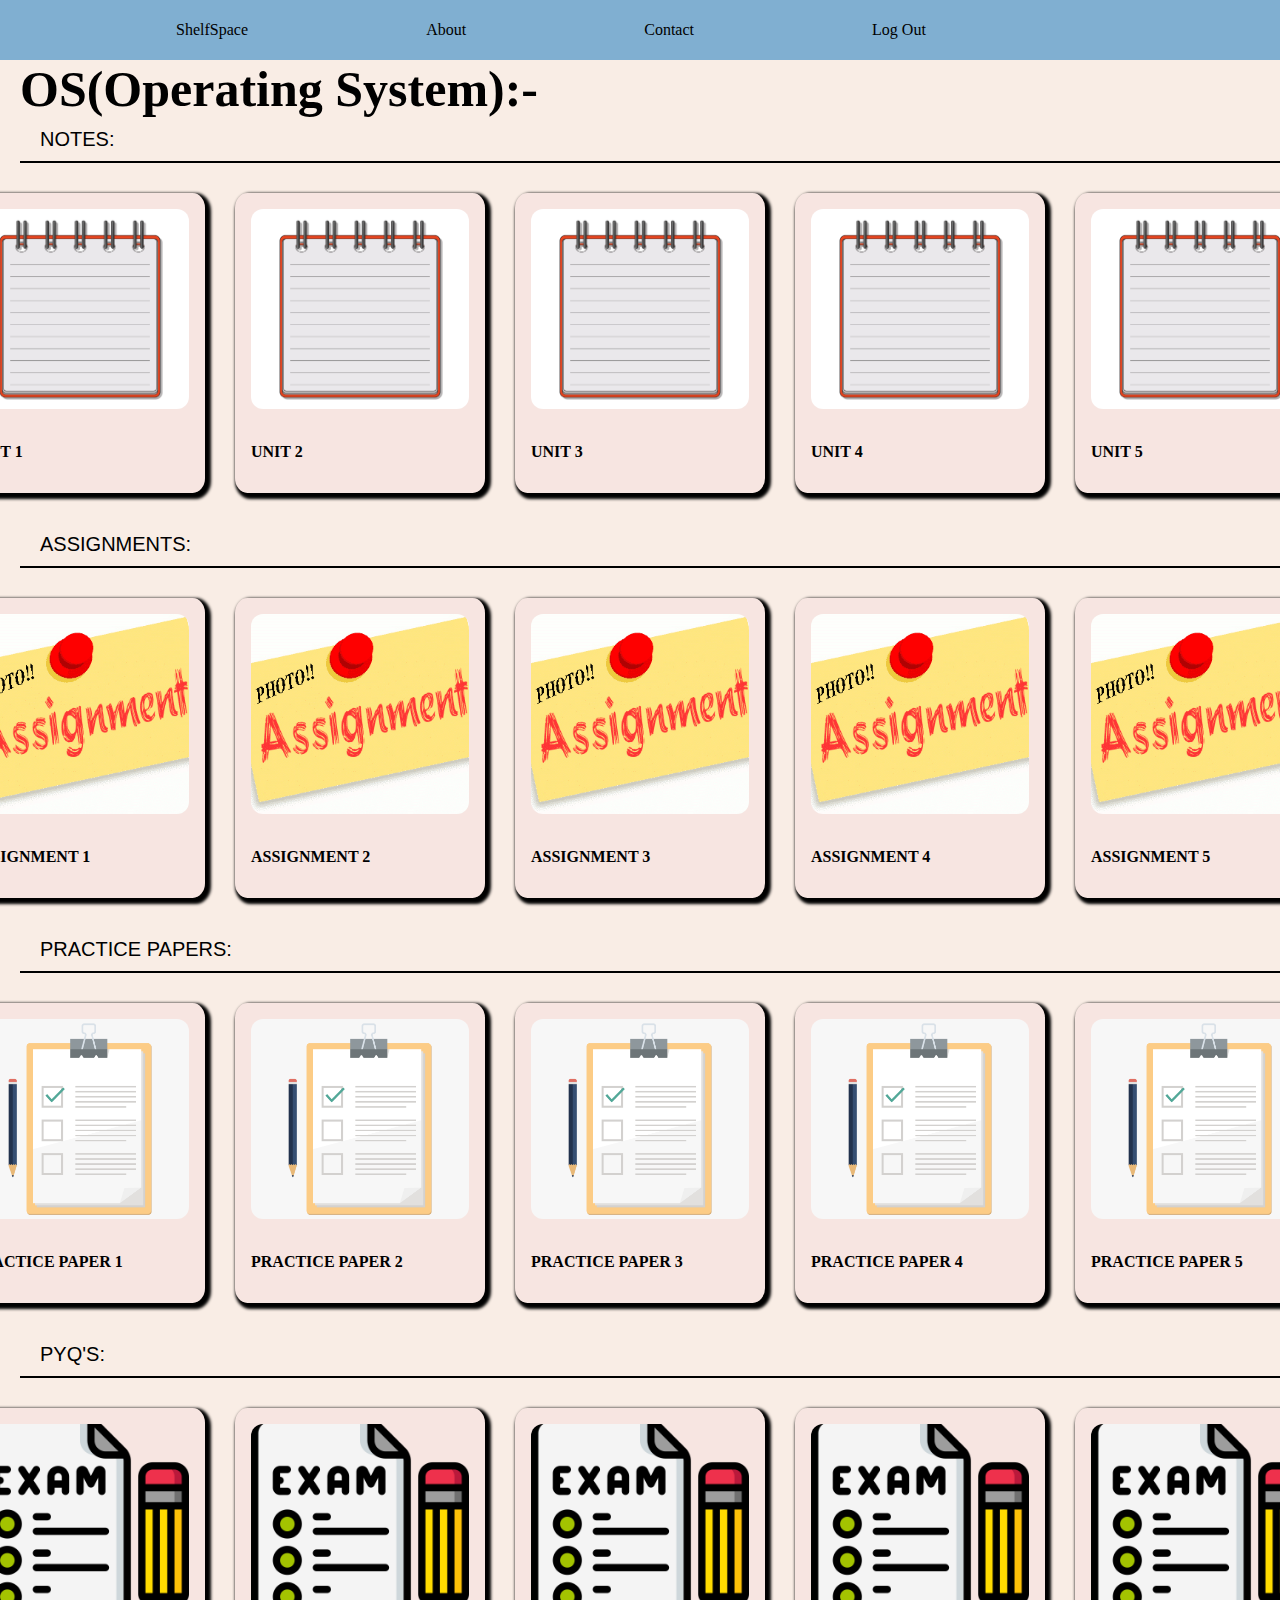
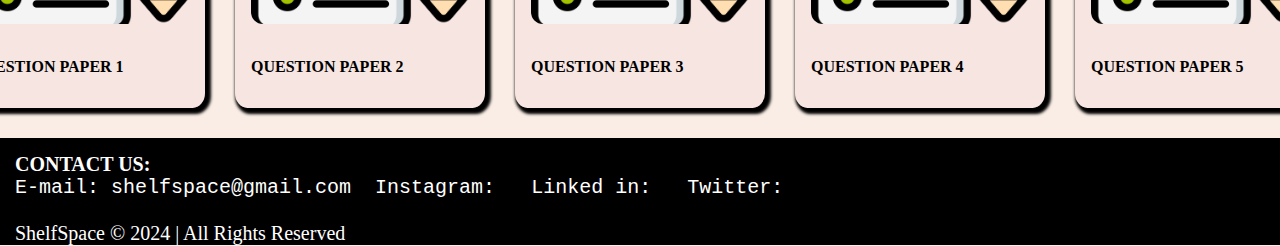
<file: os.html>
<!DOCTYPE html>
<html lang="en">
<head>
    <meta charset="UTF-8">
    <meta name="viewport" content="width=device-width, initial-scale=1.0">
    <title>OS</title>
    <link rel="stylesheet" href="subject.css">
    <link rel="stylesheet" href="https://cdnjs.cloudflare.com/ajax/libs/font-awesome/6.6.0/css/all.min.css" integrity="sha512-Kc323vGBEqzTmouAECnVceyQqyqdsSiqLQISBL29aUW4U/M7pSPA/gEUZQqv1cwx4OnYxTxve5UMg5GT6L4JJg==" crossorigin="anonymous" referrerpolicy="no-referrer" />
</head>
<body>
    <header>
        <div class="navbar">
            <div class="icon_one border">
                <p><a href="./index.html" >ShelfSpace</a></p>
            </div>
            <div class="about_us border">
                <a href="#about_uss">About</a>
            </div>
            <div class="contact-us border">
                <a href="#contact_us">Contact</a>
            </div>
            <div class="contact-us border">
                <a href="./login.html">Log Out</a>
            </div>
            <div class="profile border">
               <a href=".a"> <i class="fa-solid fa-user"></i></a>
            </div>
        </div>
    </header>
     <div id="notes">OS(Operating System):-
        <div id="call"></div>
    </div>
    <div id="top"class="heading4">
        NOTES:
    </div>
    <div class="shop_section">
        <div class="box1 box">
            <div class="box_content">
                <div class="box_image">
                    <img src="./images/notes.jpg" alt="notes">
                </div>
                <a href="./sem 3/OS/generated.pdf"><BR><h4>UNIT 1</h4></a>
            </div>
        </div>
        <div class="box2 box">
            <div class="box_content">
                <div class="box_image">
                    <img src="./images/notes.jpg" alt="notes"></div>
                <a href="./sem 3/OS/unit-2.pdf"><BR><h4>UNIT 2</h4></a>
            </div>    
        </div>
        <div class="box3 box">
            <div class="box_content">
                <div class="box_image">
                    <img src="./images/notes.jpg" alt="notes"></div>
                <a href="./sem 3/OS/unit-3.pdf"><BR><h4>UNIT 3</h4></a>
            </div>
        </div>
        <div class="box3 box">
            <div class="box_content">
                <div class="box_image">
                    <img src="./images/notes.jpg" alt="notes"></div>
                <a href="./sem 3/OS/unit-4.pdf"><BR><h4>UNIT 4</h4></a>
            </div>
        </div>
        <div class="box4 box">
            <div class="box_content">
                <div class="box_image">
                    <img src="./images/notes.jpg" alt="notes"></div>
                <a href="./sem 3/OS/UNIT 2 OS.ppt"><BR><h4>UNIT 5</h4></a>
            </div>
        </div>
    </div>
    <div id="top"class="heading4">
        ASSIGNMENTS:
    </div>
    <div class="shop_section">
        <div class="box1 box">
            <div class="box_content">
                <div class="box_image">
                    <img src="./images/Assignment.jpeg" alt="notes">
                </div>
                <a href="./sem 3/OS/assign 1.pdf"><BR><h4>ASSIGNMENT 1</h4></a>
            </div>
        </div>
        <div class="box2 box">
            <div class="box_content">
                <div class="box_image">
                    <img src="./images/Assignment.jpeg" alt="notes"></div>
                <a href="./sem 3/OS/assign2.pdf"><BR><h4>ASSIGNMENT 2</h4></a>
            </div>    
        </div>
        <div class="box3 box">
            <div class="box_content">
                <div class="box_image">
                    <img src="./images/Assignment.jpeg" alt="notes"></div>
                <a href="./sem 3/OS/assign 3.pdf"><BR><h4>ASSIGNMENT 3</h4></a>
            </div>
        </div>
        <div class="box3 box">
            <div class="box_content">
                <div class="box_image">
                    <img src="./images/Assignment.jpeg" alt="notes"></div>
                <a href="./sem 3/OS/assign1.pdf"><BR><h4>ASSIGNMENT 4</h4></a>
            </div>
        </div>
        <div class="box4 box">
            <div class="box_content">
                <div class="box_image">
                    <img src="./images/Assignment.jpeg" alt="notes"></div>
                <a href="./sem 3/OS/assign4.pdf"><BR><h4>ASSIGNMENT 5</h4></a>
            </div>
        </div>
    </div>
    <div id="top"class="heading4">
        PRACTICE PAPERS:
    </div>
    <div class="shop_section">
        <div class="box1 box">
            <div class="box_content">
                <div class="box_image">
                    <img src="./images/assignment.png" alt="notes">
                </div>
                <a href="./sem 3/OS/prac1.pdf"><BR><h4> PRACTICE PAPER 1</h4></a>
            </div>
        </div>
        <div class="box2 box">
            <div class="box_content">
                <div class="box_image">
                    <img src="./images/assignment.png" alt="notes"></div>
                <a href="./sem 3/OS/prac2.pdf"><BR><h4> PRACTICE PAPER 2</h4></a>
            </div>    
        </div>
        <div class="box3 box">
            <div class="box_content">
                <div class="box_image">
                    <img src="./images/assignment.png" alt="notes"></div>
                <a href="./sem 3/OS/prac 3.pdf"><BR><h4> PRACTICE PAPER 3</h4></a>
            </div>
        </div>
        <div class="box3 box">
            <div class="box_content">
                <div class="box_image">
                    <img src="./images/assignment.png" alt="notes"></div>
                <a href="./sem 3/OS/prac 4.pdf"><BR><h4> PRACTICE PAPER 4</h4></a>
            </div>
        </div>
        <div class="box4 box">
            <div class="box_content">
                <div class="box_image">
                    <img src="./images/assignment.png" alt="notes"></div>
                <a href="./sem 3/OS/prac 5.pdf"><BR><h4>PRACTICE PAPER 5</h4></a>
            </div>
        </div>
    </div>
    <div id="top"class="heading4">
        PYQ'S:
    </div>
    <div class="shop_section">
        <div class="box1 box">
            <div class="box_content">
                <div class="box_image">
                    <img src="./images/SEMESTER.png" alt="notes">
                </div>
                <a href="./sem 3/OS/SEM papers/OS 1.pdf"><BR><h4>QUESTION PAPER 1</h4></a>
            </div>
        </div>
        <div class="box2 box">
            <div class="box_content">
                <div class="box_image">
                    <img src="./images/SEMESTER.png" alt="notes"></div>
                <a href="./sem 3/OS/SEM papers/OS 2.pdf"><BR><h4>QUESTION PAPER 2</h4></a>
            </div>    
        </div>
        <div class="box3 box">
            <div class="box_content">
                <div class="box_image">
                    <img src="./images/SEMESTER.png" alt="notes"></div>
                <a href="./sem 3/OS/SEM papers/OS 1.pdf"><BR><h4>QUESTION PAPER 3</h4></a>
            </div>
        </div>
        <div class="box3 box">
            <div class="box_content">
                <div class="box_image">
                    <img src="./images/SEMESTER.png" alt="notes"></div>
                <a href="./sem 3/OS/SEM papers/OS 2.pdf"><BR><h4>QUESTION PAPER 4</h4></a>
            </div>
        </div>
        <div class="box4 box">
            <div class="box_content">
                <div class="box_image">
                    <img src="./images/SEMESTER.png" alt="notes"></div>
                <a href="./sem 3/OS/SEM papers/OS 1.pdf"><BR><h4>QUESTION PAPER 5</h4></a>
            </div>
        </div>
    </div>
    <footer>
        <div id="contact_us">
          <h4>CONTACT US:</h4>
          <pre><a href="#">E-mail: shelfspace@gmail.com</a>  <a href="#">Instagram: <i class="fa-brands fa-instagram"></i></a>  <a href="#">Linked in: <i class="fa-brands fa-linkedin-in"></i></a>  <a href="#">Twitter:<i class="fa-brands fa-twitter"></i></a></pre>
          <br>
          ShelfSpace © 2024 | All Rights Reserved
      </div>
      </footer>

    

</body> 
</html>
</file>
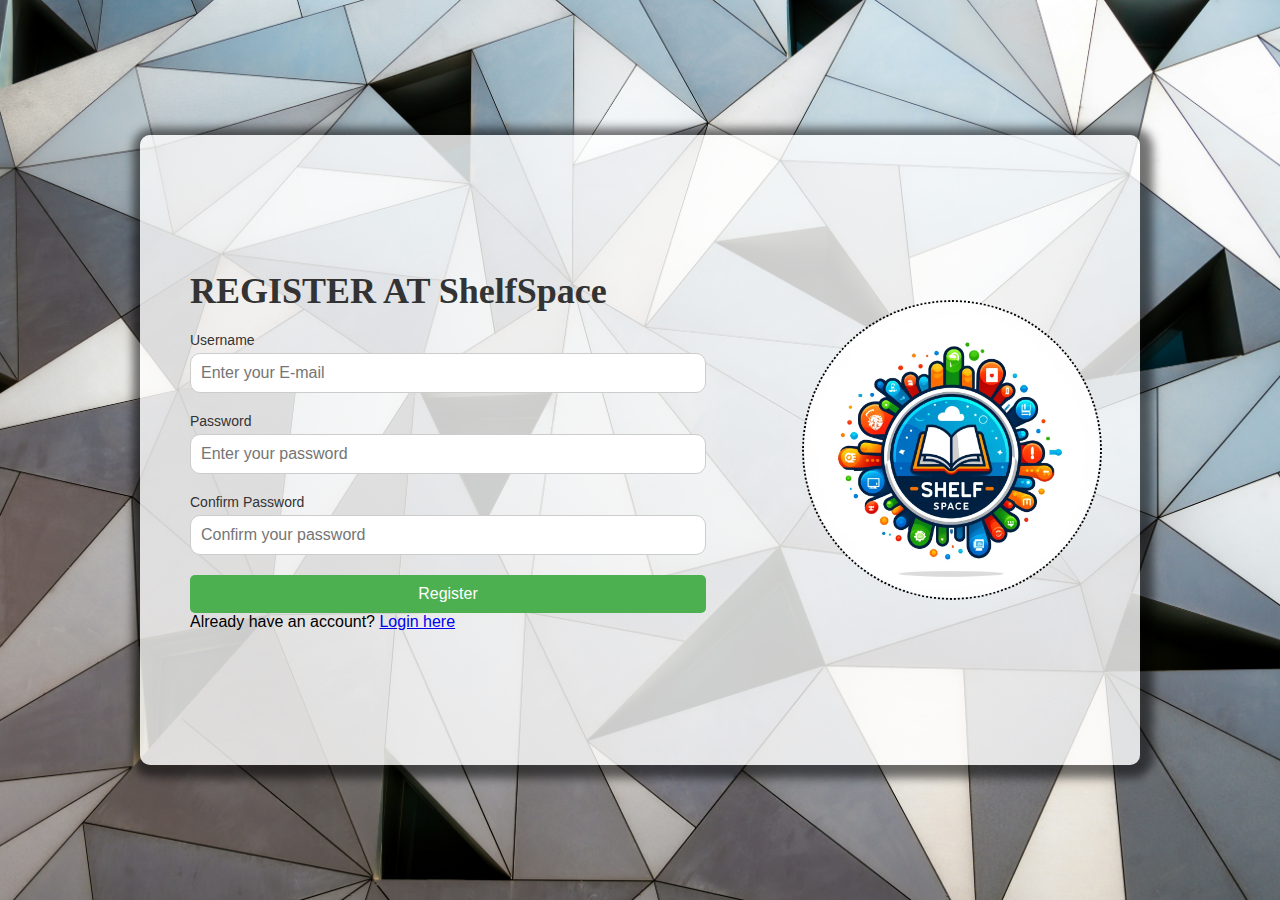
<file: register.html>
<!DOCTYPE html>
<html lang="en">
<head>
    <meta charset="UTF-8">
    <meta name="viewport" content="width=device-width, initial-scale=1.0">
    <title>Register - ShelfSpace</title>
    <link rel="stylesheet" href="register.css">
</head>
<body>
    <div class="register-container">
        <div class="register-box">
            <h2>REGISTER AT ShelfSpace</h2>
            <form action="register.php" method="POST"> 
                <div class="input-group">
                    <label for="username">Username</label>
                    <input type="text" id="username" name="username" placeholder="Enter your E-mail" required>
                </div>
                <div class="input-group">
                    <label for="password">Password</label>
                    <input type="password" id="password" name="password" placeholder="Enter your password" required>
                </div>
                <div class="input-group">
                    <label for="confirm-password">Confirm Password</label>
                    <input type="password" id="confirm-password" name="confirm_password" placeholder="Confirm your password" required>
                </div>
                <button type="submit" class="register-button">Register</button>
            </form>
            <div class="login-section">
                <p>Already have an account? <a href="login.html">Login here</a></p>
            </div>
        </div>
        <div class="logo-section">
            <img src="./images/logo.webp" alt="ShelfSpace Logo">
        </div>
    </div>
</body>
</html>
</file>
<file: styles.css>
*{
    margin: 0;
    padding: 0;
    box-sizing: border-box;
}
body{
    background-color:#f5f58e53;
    overflow-x: hidden;
    /* background-image: url("./images/slogan.avif"); */
    
}
.search_bar{
    display: flex;
    height: 30px;
    width:70%;
}
.search_bar input{
    height: 30px;
    width: 70%;
    border-bottom-left-radius: 10px;
    border-top-left-radius: 10px;
    border:none;

   
}
.search_button{
    display:flex;
    align-items: center;
    padding-left: 20px;
}
.search_icon{
    height: 30px;
    width: 40px;
    background-color:#1ADBA1;
    display: flex;
    justify-content: center;
    align-items: center;
    border: none;
    border-top-right-radius: 10px;
    border-bottom-right-radius: 10px;
}

.navbar {
    background-color: #4390c7aa;
    height: 60px;
    display: flex;
    align-items: center;
    justify-content: space-evenly;
    color: BLACK;
}
.border {
    border: 2px solid transparent;
}

.border:hover {
    border-bottom: 2px solid white;
}

.icon_one {
    display: flex;
    position: relative;
    font-size: 20px;
}

a {
    color: inherit;
    text-decoration: none;
}
.slogan{
    background-image: url('./images/slogan.avif');
    background-size: cover;
    height:300px;
    color:#ECCE83;
    font-family: 'Times New Roman', Times, serif;
    font-size: 50px;
    text-shadow: 3px 3px 4px rgb(0, 0, 0); /* Shadow effect */
    padding-left:100px;
    /* animation: typing 4s steps(30, end) , blink-caret 0.75s step-end infinite;
    animation-fill-mode: forwards; */
}
.slogan_image{
    height:100vh;
}
.content{
    display:flex;
    padding:20px 20px 20px 20px;
}
#about_uss{
    width:29%;
    height:100%;
    padding: 10px 10px 10px 10px;
    border-radius: 10px;
    box-shadow: 2px 2px 4px 4px rgb(0, 0, 0);
    font-family:Cambria, Cochin, Georgia, Times, 'Times New Roman', serif;
    font-size: 20px; 
    background-color: rgba(255, 255, 255, 0.705);
}
#about_uss h3{
    border-bottom:2px solid black;
}
#about_uss p{
    padding-bottom: 20px;
}
.logo {
    width: 100%;
    display: flex;
    justify-content: center;
    align-items: center;
}
.logo img {
    max-width: 100%;
    max-height: 100%;
    border-radius: 50%;
    border:2px dotted rgba(9, 34, 131, 0.899);
    border-radius: 50%;
}
.material{
    width:100%;
    padding: 10px 10px 10px;
}
.material h1{
    padding-left:30px;
    border-bottom: 1px solid rgba(0, 0, 0, 0.625);
}
.subject_section {
    display: flex;
    flex-wrap: wrap;
    justify-content: center;
    gap: 30px;
}
.box {
    width: 300px; 
    height: 390px;
    display: flex;
    flex-direction: column;
    justify-content: flex-start;
    align-items: center;
    box-shadow: 2px 2px 4px 4px rgba(0, 0, 0, 0.637);
    border-radius: 5%;
    transition: transform 0.3s ease;
    background-color: rgba(255, 255, 255, 0.705);
    overflow: hidden;
}

.box_content:hover {
    text-decoration: underline;
    color:rgb(50, 184, 233);
}
.box_image {
    width: 100%; 
    height: 250px; 
    background-size: cover; 
    background-position: center; 
    border-radius: 12px;
    display: block;
    }
.box_image img {
        width: 100%;
        height: 100%;
        object-fit: cover; 
        border-radius: 12px;
        border: 2px solid black;
 }

.box_content {
    padding: 1rem;
    text-align: center;
}
footer {
    background-color: black;
    color:white;
    display: flex;
    justify-content: space-evenly;
    padding-top: 15px;
    padding-left: 15px;
    font-size:20px;
}
#contact_us{
    width:100%;
}
/* Navbar Styling */
.navbar {
    display: flex;
    justify-content: space-between;
    align-items: center;
    padding: 20px;
    background-color: #333;
    color: white;
}

.navbar .border {
    padding: 10px;
}

.search_bar {
    display: flex;
}

.search_button {
    padding: 5px;
}

.search_icon {
    padding: 5px;
    background-color: #555;
    color: white;
    cursor: pointer;
}

/* Navbar Styling */
.navbar {
    display: flex;
    justify-content: space-between;
    align-items: center;
    padding: 20px;
    background-color: #333;
    color: white;
}

.navbar .border {
    padding: 10px;
}

.search_bar {
    display: flex;
}

.search_button {
    padding: 5px;
}

.search_icon {
    padding: 5px;
    background-color: #555;
    color: white;
    cursor: pointer;
}
@media(max-width:450px){
    body{
        width: 100%;
    }
    .slogan h1{
        font-size: 40px;
    }
    .content{
        display:flex;
        flex-direction: column;
        /* flex-wrap: wrap; */
        width:100%;
    }
    #about_uss{
        width: 100%;
    }
    footer pre{
        width: 50px;
        height: 50px;
    }
}
</file>
<file: subject.css>
* {
    margin: 0;
    padding: 0;
    box-sizing: border-box;
}

body {
    display: flex; /* Make body a flex container */
    flex-direction: column; /* Stack children vertically */
    min-height: 100vh; /* Ensure the body takes at least the full viewport height */
    overflow-x: hidden;
    background-color: #f7e8dec6;
}

.navbar {
    background-color: #4390c7aa;
    height: 60px;
    display: flex;
    align-items: center;
    justify-content: space-evenly;
    color: BLACK;
}

.border {
    border: 2px solid transparent;
}

.border:hover {
    border-bottom: 2px solid black;
}

a {
    color: inherit;
    text-decoration: none;
}

#notes {
    font-family: Cambria, Cochin, Georgia, Times, 'Times New Roman', serif;
    font-weight: bold;
    font-size: 50px;
    display: flex;
    justify-content: flex-start;
    position: relative;
    left: 20px;
}

.shop_section {
    display: flex;
    justify-content: center;
    white-space: nowrap;
    gap: 30px;
    padding-top: 30px;
    padding-bottom: 30px;
}

.shop_section::-webkit-scrollbar {
    display: none;
}

.box {
    width: 250px;
    flex: 0 0 auto;
    display: inline-block;
    height: 300px;
    box-shadow: 3px 3px 3px 3px rgb(0, 0, 0);
    border-radius: 5%;
    background-color: rgba(243, 208, 214, 0.277);
}

.box_content:hover {
    text-decoration: underline;
    color: rgb(50, 184, 233);
}

.box_image {
    height: 200px;
    width: 100%;
    max-height: 300px;
    border-radius: 12px;
    margin: 1rem 0;
}

.box_image img {
    width: 100%;
    height: 100%;
    object-fit: cover;
    border-radius: 12px;
    border: solid 2px solid black;
}

.heading4 {
    font-size: 20px;
    font-family: 'Lucida Sans', 'Lucida Sans Regular', 'Lucida Grande', 'Lucida Sans Unicode', Geneva, Verdana, sans-serif;
    padding: 10px 10px 10px 10px;
    padding-left: 20px;
    display: flex;
    justify-content: flex-start;
    position: relative;
    left: 20px;
    border-bottom: 2px solid black;
}

.box_content {
    margin: 1rem;
}

footer {
    background-color: black;
    color: white;
    display: flex;
    justify-content: space-evenly;
    padding-top: 15px;
    padding-left: 15px;
    font-size: 20px;
    margin-top: auto; /* Push footer to the bottom */
}

#contact_us {
    width: 100%;
}
</file>
<file: login.css>
* {
    margin: 0;
    padding: 0;
    box-sizing: border-box;
}

body {
    font-family: 'Arial', sans-serif;
    background-image: url("./images/login.jpg");
    background-size: cover;
    background-position: center;
    height: 100vh;
    display: flex;
    justify-content: center;
    align-items: center;
}

.login-container {
    width: 100%;
    height: 100%;
    display: flex;
    justify-content: center;
    align-items: center;
}

.login-box {
    background-color: rgba(255, 255, 255, 0.8);
    padding: 30px;
    border-radius: 10px;
    box-shadow: 3px 3px 10px 10px rgba(1, 1, 1, 0.543);
    width: 85%;
    height: 70%;
    display: flex;
    justify-content: space-between;
    align-items: center;
}

.form-container {
    width: 60%;
    display: flex;
    flex-direction: column;
    justify-content: center;
    align-items: flex-start;
}
.welcome{
    margin-bottom: 10px; 
    padding-bottom: 50px;
}

.welcome h2 {
    font-family: Cambria, Cochin, Georgia, Times, 'Times New Roman', serif;
     margin-top: 10px;
     margin-bottom: 15px;
    font-size: 40px;
    color: #333;
}

.welcome p {
    font-family: Cambria, Cochin, Georgia, Times, 'Times New Roman', serif;
    font-size: 18px;
    margin-bottom: 20px;
}

.input-group {
    width: 300%;
    margin-bottom: 20px;
}

.input-group label {
    display: block;
    margin-bottom: 5px;
    font-size: 14px;
    color: #333;
}

.input-group input {
    width: 80%;
    padding: 10px;
    border: 1px solid #ccc;
    border-radius: 10px;
    font-size: 16px;
}

.checkbox-group {
    display: flex;
    align-items: center;
    margin-bottom: 20px;
    font-size: 14px;
}

.checkbox-group input {
    margin-right: 10px;
}

.button-container {
    width: 80%;
}

.login-button {
    width: 300%;
    padding: 10px;
    background-color: #4CAF50;
    color: white;
    border: none;
    border-radius: 5px;
    cursor: pointer;
    font-size: 16px;
}

.login-button:hover {
    background-color: #109ad1b4;
}

.logo {
    width: 40%;
    display: flex;
    justify-content: center;
    align-items: center;
}

.logo img {
    max-width: 100%;
    max-height: 100%;
    border-radius: 50%;
    border:2px dotted black;
}
.login-section a{
    color:blue;
    text-decoration: underline;
}
a{
    text-decoration: none;
    color: inherit;
}
@media(max-width:450px){
    .login-button {
        width:100%;
        font-size:15px;
    }
    .input-group{
        width:200%;
        font-size:15px;

    }
    .logo{
        width:40%;
        position:relative;
        left:10px;
    }
}
</file>
<file: register.css>
/* General styles */
* {
    margin: 0;
    padding: 0;
    box-sizing: border-box;
    font-family: Arial, sans-serif;
}

body {
    font-family: 'Arial', sans-serif;
    background-image: url("./images/login.jpg");
    background-size: cover;
    background-position: center;
    height: 100vh;
    display: flex;
    justify-content: center;
    align-items: center;
}

/* Container for the registration form */
.register-container {
    width: 100%;
    max-width: 1000px;
    height: 70%;
    display: flex;
    justify-content: space-between; /* Space between the form and logo */
    align-items: center;
    background-color: rgba(255, 255, 255, 0.8);
    border-radius: 10px;
    box-shadow: 3px 3px 10px 10px rgba(1, 1, 1, 0.543);
    padding: 20px;
}

.register-box {
    width: 60%; /* Form occupies 60% of the width */
    padding: 30px;
}

.register-box h2 {
    font-family: Cambria, Cochin, Georgia, Times, 'Times New Roman', serif;
    font-size: 36px;
    margin-bottom: 20px;
    color: #333;
}

/* Form input fields and labels */
.input-group {
    width: 100%; /* Full width of the form */
    margin-bottom: 20px;
}

.input-group label {
    display: block;
    margin-bottom: 5px;
    font-size: 14px;
    color: #333;
}

.input-group input {
    width: 100%;
    padding: 10px;
    border: 1px solid #ccc;
    border-radius: 10px;
    font-size: 16px;
}

.input-group input:focus {
    border-color: #3498db;
}

/* Button styles */
.register-button {
    width: 100%; /* Button fills the form width */
    padding: 10px;
    background-color: #4CAF50;
    color: white;
    border: none;
    border-radius: 5px;
    cursor: pointer;
    font-size: 16px;
}

.register-button:hover {
    background-color: #2980b9;
}

/* Logo section */
.logo-section {
    width: 35%; /* Logo occupies 35% of the width */
    display: flex;
    justify-content: center;
    align-items: center;
}

.logo-section img {
    width: 100%; /* Logo will take the full width of its container */
    max-width: 300px; /* Ensures the logo doesn’t get too large */
    border-radius: 50%;
    border:2px dotted black;
}

/* For mobile responsiveness */
@media (max-width: 768px) {
    .register-container {
        flex-direction: column; /* Stack form and logo vertically on smaller screens */
        height: auto;
    }
    
    .logo-section {
        width: 100%;
        margin-top: 20px;
    }
}
</file>
